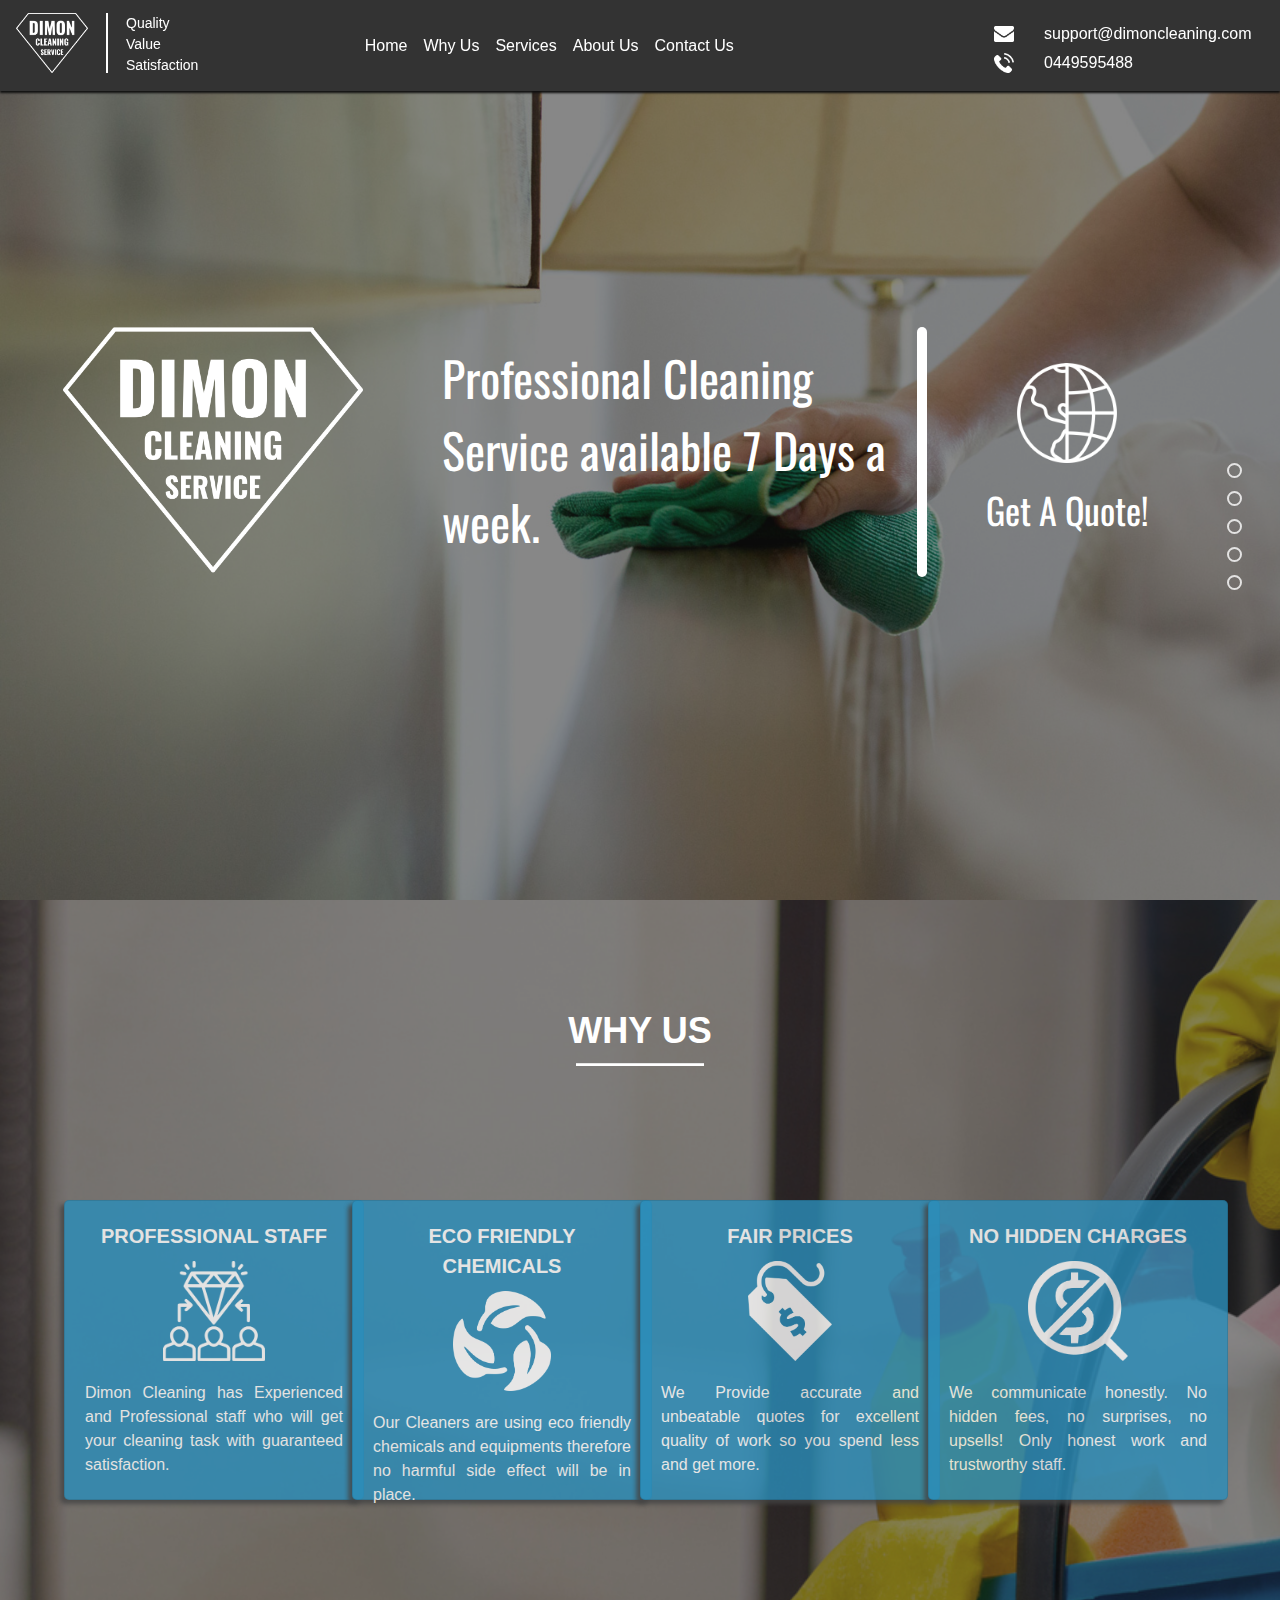
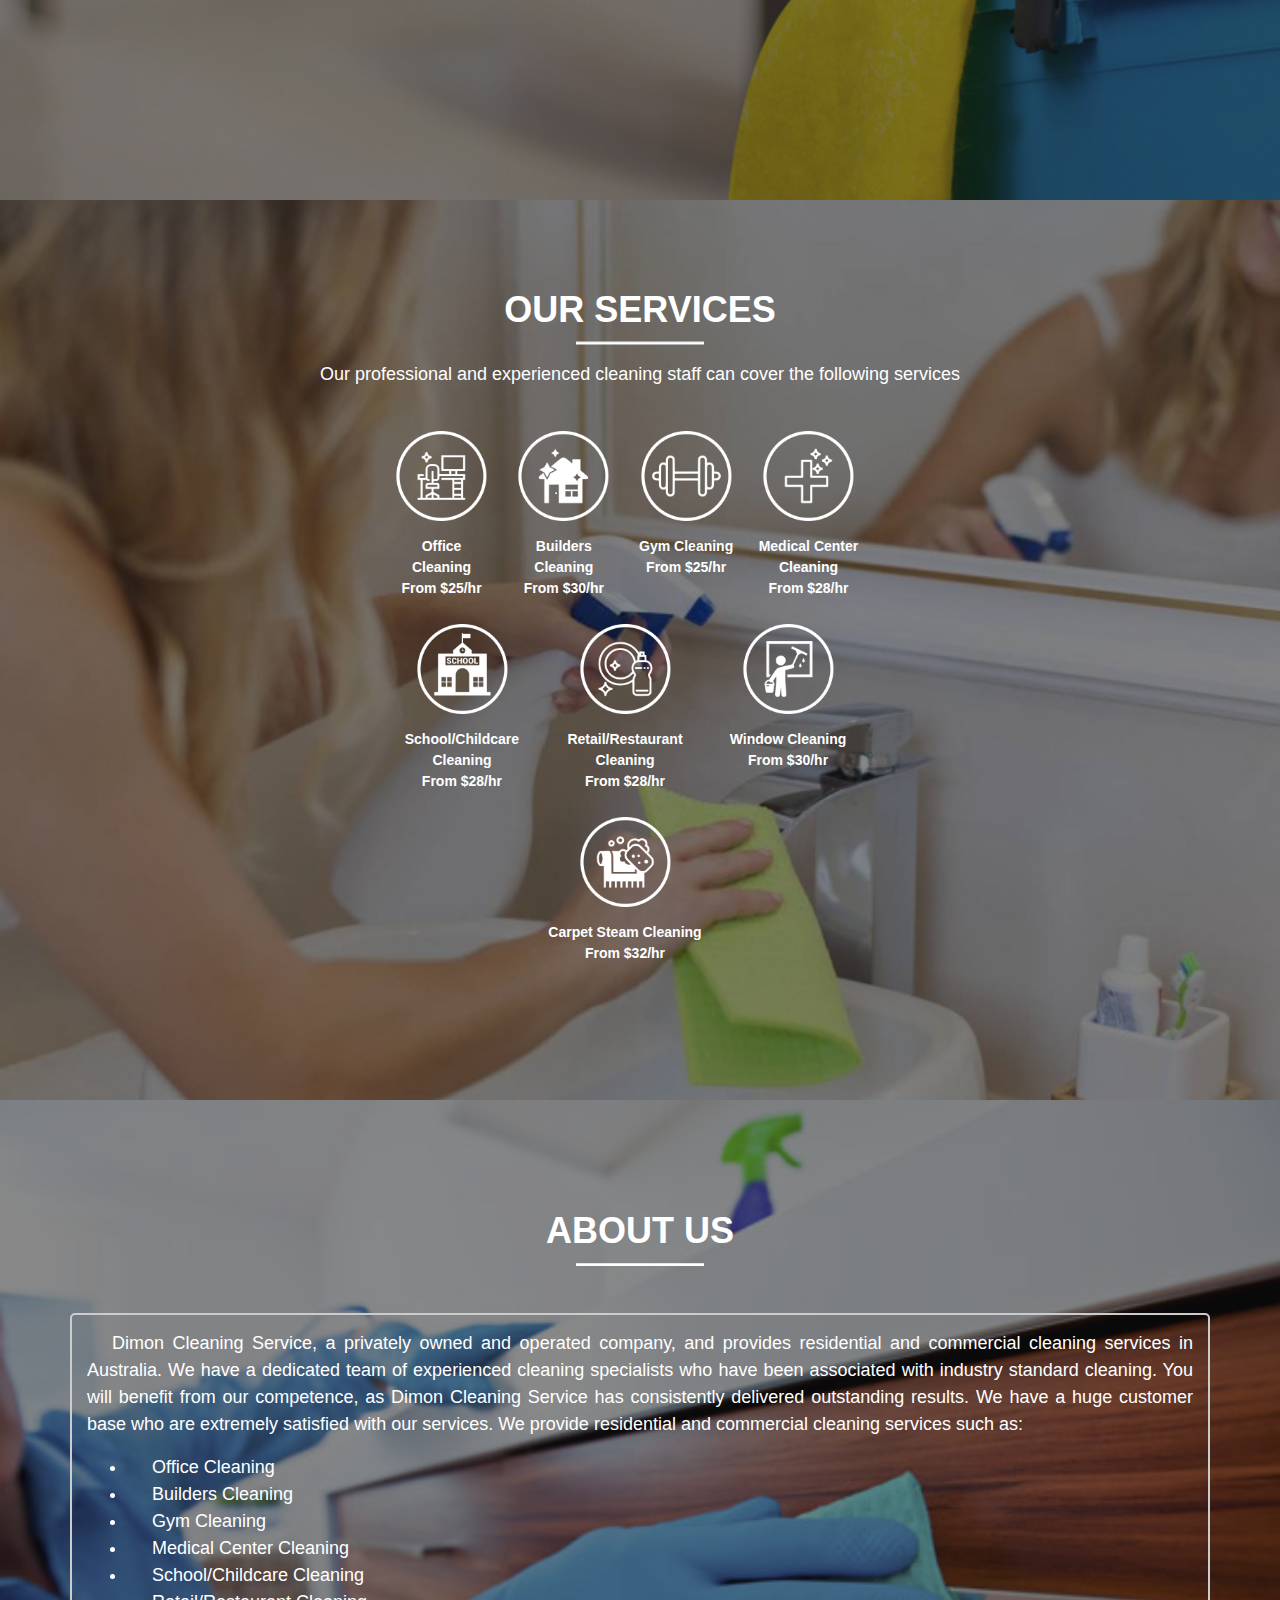
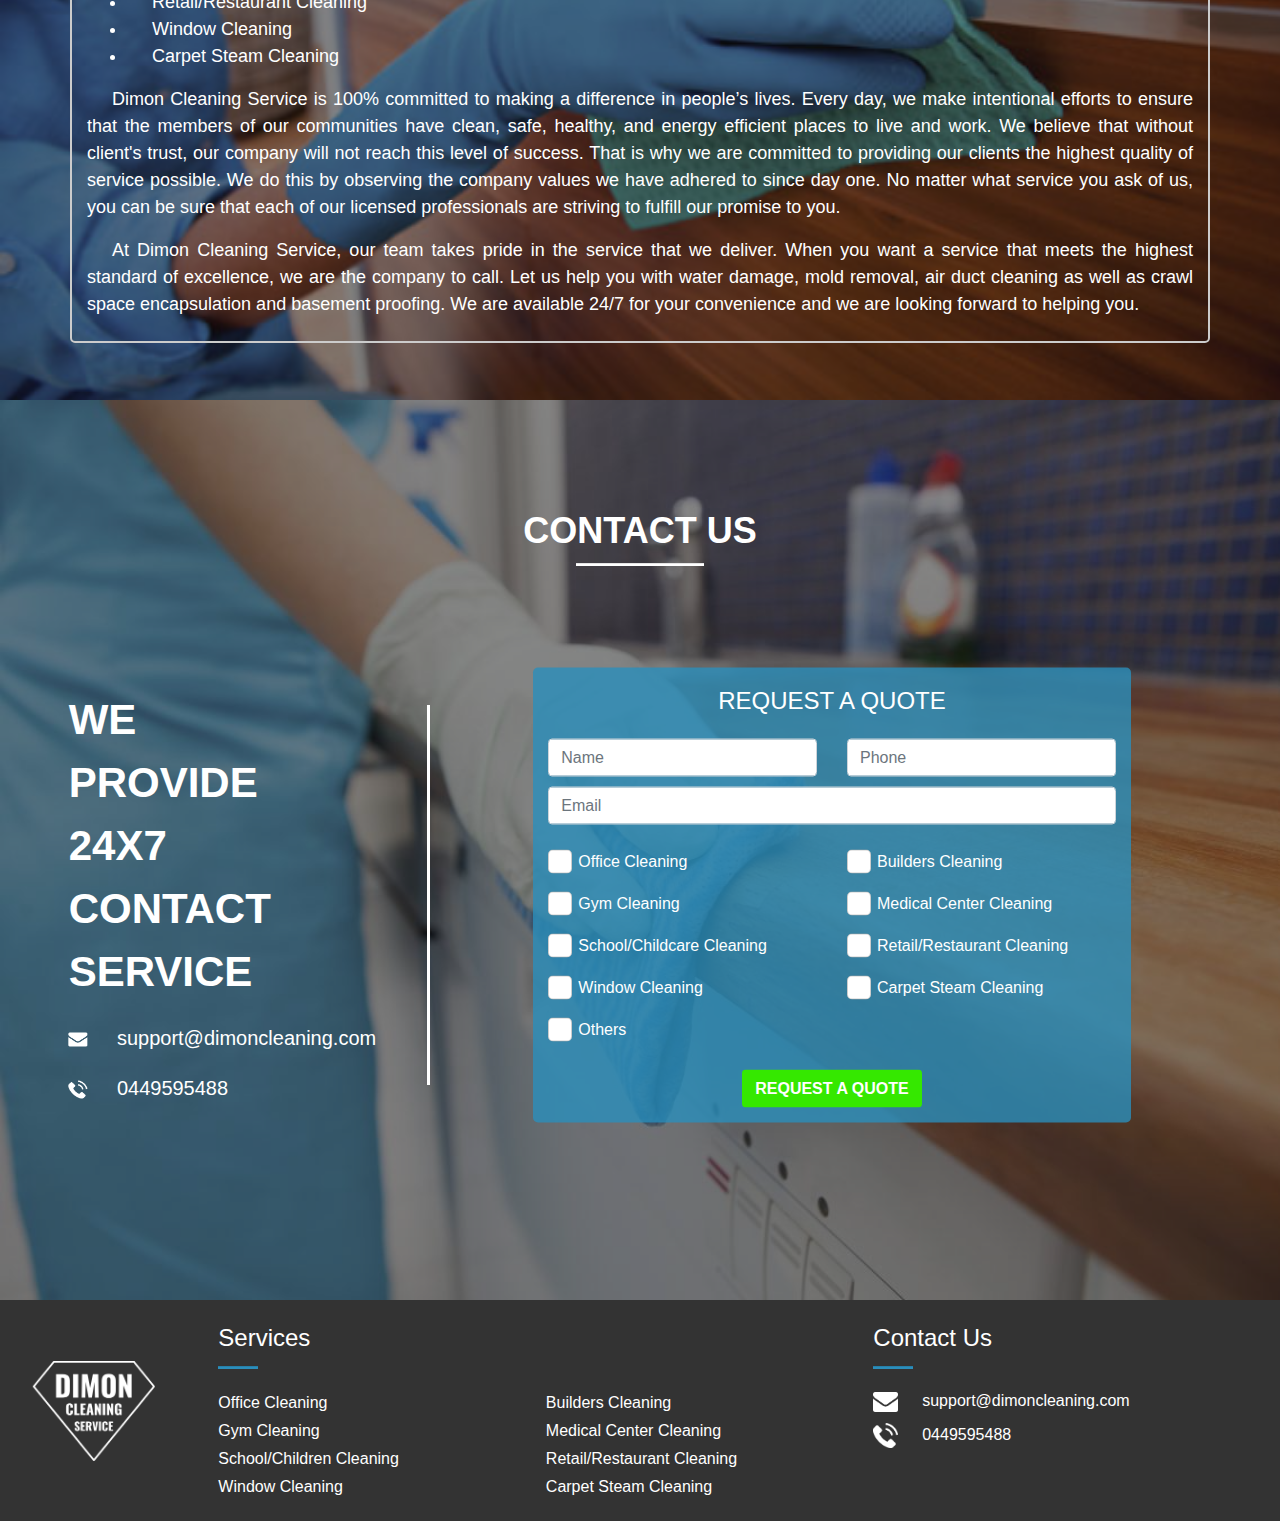
<file: index.html>
<!doctype html>
<html lang="en">
<head>
  <!-- Required meta tags -->
  <meta charset="utf-8">
  <meta name="viewport" content="width=device-width, initial-scale=1, shrink-to-fit=no">

  <!-- Bootstrap CSS -->
  <link rel="stylesheet" href="https://stackpath.bootstrapcdn.com/bootstrap/4.3.1/css/bootstrap.min.css"
        integrity="sha384-ggOyR0iXCbMQv3Xipma34MD+dH/1fQ784/j6cY/iJTQUOhcWr7x9JvoRxT2MZw1T" crossorigin="anonymous">
  <link rel="stylesheet" href="./css/general.css">
  <link rel="stylesheet" href="./css/services.css">
  <link rel="stylesheet" href="./css/about.css">
  <link rel="stylesheet" href="./css/contact.css">
  <link rel="stylesheet" href="./css/index.css">

  <title>Dimon Cleaning Service</title>
</head>
<body>
<!--Navbar-->

<nav class="navbar navbar-expand-lg navbar-light">
  <div class="navbar-brand">
    <img src="./assets/logo.png" alt="" class="img-fluid brand-image">
    <div class="hr"></div>
    <div class="tagline">
      <div>Quality</div>
      <div>Value</div>
      <div>Satisfaction</div>
    </div>
  </div>
  <button class="navbar-toggler ml-auto" type="button" data-toggle="collapse" data-target="#navbarSupportedContent"
          aria-controls="navbarSupportedContent" aria-expanded="false" aria-label="Toggle navigation">
    <span class="dash"></span>
    <span class="dash"></span>
    <span class="dash"></span>
  </button>

  <div class="collapse navbar-collapse" id="navbarSupportedContent">
    <ul class="navbar-nav mx-auto">
      <li class="nav-item">
        <a class="nav-link" href="#home">Home<span class="sr-only">(current)</span></a>
      </li>
      <li class="nav-item">
        <a class="nav-link" href="#why">Why Us<span class="sr-only">(current)</span></a>
      </li>
      <li class="nav-item">
        <a class="nav-link" href="#service">Services</a>
      </li>
      <!--<li class="nav-item dropdown">-->
      <!--<a class="nav-link dropdown-toggle" href="#" id="navbarDropdown" role="button" data-toggle="dropdown" aria-haspopup="true" aria-expanded="false">-->
      <!--Services-->
      <!--</a>-->
      <!--<div class="dropdown-menu" aria-labelledby="navbarDropdown">-->
      <!--<a class="dropdown-item" href="#">Office Cleaning</a>-->
      <!--<div class="dropdown-divider"></div>-->
      <!--<a class="dropdown-item" href="#">Builders Cleaning</a>-->
      <!--<div class="dropdown-divider"></div>-->
      <!--<a class="dropdown-item" href="#">Gym Cleaning</a>-->
      <!--<div class="dropdown-divider"></div>-->
      <!--<a class="dropdown-item" href="#">Medical Center Cleaning</a>-->
      <!--<div class="dropdown-divider"></div>-->
      <!--<a class="dropdown-item" href="#">School/Childcare Cleaning</a>-->
      <!--<div class="dropdown-divider"></div>-->
      <!--<a class="dropdown-item" href="#">Retail/Restaurant Cleaning</a>-->
      <!--<div class="dropdown-divider"></div>-->
      <!--<a class="dropdown-item" href="#">Window Cleaning</a>-->
      <!--<div class="dropdown-divider"></div>-->
      <!--<a class="dropdown-item" href="#">Carpet Steam Cleaning</a>-->
      <!--</div>-->
      <!--</li>-->
      <!--<li class="nav-item">
        <a class="nav-link navbar-brand mx-auto" href="#">Dimon Cleaning Service</a>
      </li>-->
      <li class="nav-item">
        <a class="nav-link" href="#about">About Us</a>
      </li>
      <li class="nav-item">
        <a class="nav-link" href="#contact">Contact Us</a>
      </li>
    </ul>
    <div class="navbar-contact my-2 my-lg-0">
      <div class="row">
        <div class="col-sm-2">
          <img src="./assets/email.png" alt="" class="img-fluid">
        </div>
        <div class="col-sm-10">
          <span class="value">support@dimoncleaning.com</span>
        </div>
      </div>
      <div class="row">
        <div class="col-sm-2">
          <img src="./assets/phone.png" alt="" class="img-fluid">
        </div>
        <div class="col-sm-10">
          <span class="value">0449595488</span>
        </div>
      </div>
    </div>
  </div>
</nav>

<!--Navigation Dots-->
<div class="side-dots">
  <div class="dot mx-auto" id="home-dot"></div>
  <div class="dot mx-auto" id="why-dot"></div>
  <div class="dot mx-auto" id="service-dot"></div>
  <div class="dot mx-auto" id="about-dot"></div>
  <div class="dot mx-auto" id="contact-dot"></div>
</div>

<!--Home Container-->
<section class="home-container" id="home">
  <div class="main-row row">
    <div class="col-sm-4">
      <!--Brand Title Left-->
      <div class="brand-title">
        <img src="./assets/logo.png" alt="Logo" class="img-fluid">
      </div>
    </div>
    <div class="col-sm-4">
      <!--Information Text-->
      <div class="cover-text">
        Professional Cleaning Service available 7 Days a week.
      </div>
    </div>
    <!--Vertical Divider-->
    <div class="vd"></div>
    <div class="col-sm-4">
      <!--Contact-->
      <div class="contact-side">
        <img src="./assets/globe.png" alt="contact" class="img-fluid mx-auto">
        <a class="text d-block" href="#contact">Get A Quote!</a>
      </div>
    </div>
  </div>
</section>

<!--Why us-->
<section class="why-us-container" id="why">
  <!--Heading-->
  <div class="page-title">
    <div class="heading">Why Us</div>
    <hr>
  </div>

  <div class="main-row row">
    <div class="col-sm-3 mx-auto">
      <div class="card mx-auto">
        <div class="heading">Professional Staff</div>
        <div class="image mx-auto">
          <img src="./assets/dedication.png" alt="" class="img-fluid">
        </div>
        <div class="text">
          <p>Dimon Cleaning has Experienced and Professional staff who will get your cleaning task with guaranteed satisfaction.</p>
        </div>
      </div>
    </div>
    <div class="col-sm-3 mx-auto">
      <div class="card mx-auto">
        <div class="heading">Eco Friendly Chemicals</div>
        <div class="image mx-auto">
          <img src="./assets/eco-friendly.png" alt="" class="img-fluid">
        </div>
        <div class="text">
          <p>Our Cleaners are using eco friendly chemicals and equipments therefore no harmful side effect will be in place.</p>
        </div>
      </div>
    </div>
    <div class="col-sm-3 mx-auto">
      <div class="card mx-auto">
        <div class="heading">Fair Prices</div>
        <div class="image mx-auto">
          <img src="./assets/fair-price.png" alt="" class="img-fluid">
        </div>
        <div class="text">
          <p>We Provide accurate and unbeatable quotes for excellent quality of work so you spend less and get more.</p>
        </div>
      </div>
    </div>
    <div class="col-sm-3 mx-auto">
      <div class="card mx-auto">
        <div class="heading">No Hidden Charges</div>
        <div class="image mx-auto">
          <img src="./assets/no-hidden-charges.png" alt="" class="img-fluid">
        </div>
        <div class="text">
          <p>We communicate honestly. No hidden fees, no surprises, no upsells! Only honest work and trustworthy staff.</p>
        </div>
      </div>
    </div>
  </div>
</section>

<!--Services-->
<section class="service-container" id="service">
  <!--Heading-->
  <div class="page-title">
    <div class="heading">Our Services</div>
    <hr>
    <div class="text mx-auto">Our professional and experienced cleaning staff can cover the following services</div>
  </div>
  <!--Service Icons-->
  <div class="icon-container">
    <div class="row icon-row">
      <a class="col service-icon-container" href="./office.html">
        <img src="./assets/office.png" alt="" class="service-icon">
        <div class="icon-text">
          <div>Office Cleaning</div>
          <div>From $25/hr</div>
        </div>
      </a>
      <a class="col service-icon-container" href="./builders.html">
        <img src="./assets/builders.png" alt="" class="service-icon">
        <div class="icon-text">
          <div>Builders Cleaning</div>
          <div>From $30/hr</div>
        </div>
      </a>
      <a class="col service-icon-container" href="./gym.html">
        <img src="./assets/gym.png" alt="" class="service-icon">
        <div class="icon-text">
          <div>Gym Cleaning</div>
          <div>From $25/hr</div>
        </div>
      </a>
      <a class="col service-icon-container" href="./medical.html">
        <img src="./assets/medical.png" alt="" class="service-icon">
        <div class="icon-text">
          <div>Medical Center Cleaning</div>
          <div>From $28/hr</div>
        </div>
      </a>
      <a class="col service-icon-container" href="./school.html">
        <img src="./assets/school.png" alt="" class="service-icon">
        <div class="icon-text">
          <div>School/Childcare Cleaning</div>
          <div>From $28/hr</div>
        </div>
      </a>
      <a class="col service-icon-container" href="./restaurant.html">
        <img src="./assets/restaurant.png" alt="" class="service-icon">
        <div class="icon-text">
          <div>Retail/Restaurant Cleaning</div>
          <div>From $28/hr</div>
        </div>
      </a>
      <a class="col service-icon-container" href="./window.html">
        <img src="./assets/window.png" alt="" class="service-icon">
        <div class="icon-text">
          <div>Window Cleaning</div>
          <div>From $30/hr</div>
        </div>
      </a>
      <a class="col service-icon-container" href="./carpet.html">
        <img src="./assets/carpet.png" alt="" class="service-icon">
        <div class="icon-text">
          <div>Carpet Steam Cleaning</div>
          <div>From $32/hr</div>
        </div>
      </a>
    </div>
  </div>
</section>

<!--About Us-->

<section class="about-container" id="about">
  <div class="page-title">
    <div class="heading">About Us</div>
    <hr>
  </div>
  <div class="container">
    <div class="page-content">
      <p>Dimon Cleaning Service, a privately owned and operated company, and provides residential and commercial cleaning services in Australia. We have a dedicated team of experienced cleaning specialists who have been associated with industry standard cleaning. You will benefit from our competence, as Dimon Cleaning Service has consistently delivered outstanding results. We have a huge customer base who are extremely satisfied with our services. We provide residential and commercial cleaning services such as:</p>
      <ul>
        <li>Office Cleaning</li>
        <li>Builders Cleaning</li>
        <li>Gym Cleaning</li>
        <li>Medical Center Cleaning</li>
        <li>School/Childcare Cleaning</li>
        <li>Retail/Restaurant Cleaning</li>
        <li>Window Cleaning</li>
        <li>Carpet Steam Cleaning</li>
      </ul>
      <p>Dimon Cleaning Service is 100% committed to making a difference in people’s lives. Every day, we make intentional efforts to ensure that the members of our communities have clean, safe, healthy, and energy efficient places to live and work. We believe that without client's trust, our company will not reach this level of success. That is why we are committed to providing our clients the highest quality of service possible. We do this by observing the company values we have adhered to since day one. No matter what service you ask of us, you can be sure that each of our licensed professionals are striving to fulfill our promise to you.</p>
      <p>At Dimon Cleaning Service, our team takes pride in the service that we deliver. When you want a service that meets the highest standard of excellence, we are the company to call. Let us help you with water damage, mold removal, air duct cleaning as well as crawl space encapsulation and basement proofing. We are available 24/7 for your convenience and we are looking forward to helping you.</p>
    </div>
  </div>
</section>

<!--Contact Us-->

<section class="contact-container" id="contact">
  <!--Heading-->
  <div class="page-title">
    <div class="heading">Contact Us</div>
    <hr>
  </div>

  <div class="main-row row">
    <!--Left Contact-->
    <div class="col-sm-4">
      <div class="left-contact">
        <div class="heading">
          <div class="line">We Provide</div>
          <div class="line">24X7 Contact Service</div>
        </div>
        <div class="information">
          <div class="row">
            <div class="col-sm-2">
              <img src="./assets/email.png" alt="" class="img-fluid">
            </div>
            <div class="col-sm-10">
              <span class="value">support@dimoncleaning.com</span>
            </div>
          </div>
          <div class="row">
            <div class="col-sm-2">
              <img src="./assets/phone.png" alt="" class="img-fluid">
            </div>
            <div class="col-sm-10">
              <span class="value">0449595488</span>
            </div>
          </div>
        </div>
      </div>
    </div>

    <!--Horizontal line-->
    <div class="col-sm-1">
      <div class="hl"></div>
    </div>

    <!--Inquiry-->
    <div class="col-sm-7">
      <div class="inquiry-container">
        <div class="heading">Request a Quote</div>
        <div class="row">
          <div class="col-sm-6"><input type="text" class="form-control" placeholder="Name"></div>
          <div class="col-sm-6"><input type="number" class="form-control" placeholder="Phone"></div>
        </div>
        <div class="row">
          <div class="col-sm-12"><input type="email" class="form-control" placeholder="Email"></div>
        </div>
        <div class="checkboxes">
          <div class="row">
            <div class="col-sm-6">
              <label class="checkbox-label">
                <input type="checkbox">
                <span class="checkbox-custom"></span>
                <span class="title">Office Cleaning</span>
              </label>
            </div>
            <div class="col-sm-6">
              <label class="checkbox-label">
                <input type="checkbox">
                <span class="checkbox-custom"></span>
                <span class="title">Builders Cleaning</span>
              </label>
            </div>
          </div>
          <div class="row">
            <div class="col-sm-6">
              <label class="checkbox-label">
                <input type="checkbox">
                <span class="checkbox-custom"></span>
                <span class="title">Gym Cleaning</span>
              </label>
            </div>
            <div class="col-sm-6">
              <label class="checkbox-label">
                <input type="checkbox">
                <span class="checkbox-custom"></span>
                <span class="title">Medical Center Cleaning</span>
              </label>
            </div>
          </div>
          <div class="row">
            <div class="col-sm-6">
              <label class="checkbox-label">
                <input type="checkbox">
                <span class="checkbox-custom"></span>
                <span class="title">School/Childcare Cleaning</span>
              </label>
            </div>
            <div class="col-sm-6">
              <label class="checkbox-label">
                <input type="checkbox">
                <span class="checkbox-custom"></span>
                <span class="title">Retail/Restaurant Cleaning</span>
              </label>
            </div>
          </div>
          <div class="row">
            <div class="col-sm-6">
              <label class="checkbox-label">
                <input type="checkbox">
                <span class="checkbox-custom"></span>
                <span class="title">Window Cleaning</span>
              </label>
            </div>
            <div class="col-sm-6">
              <label class="checkbox-label">
                <input type="checkbox">
                <span class="checkbox-custom"></span>
                <span class="title">Carpet Steam Cleaning</span>
              </label>
            </div>
          </div>
          <div class="row">
            <div class="col-sm-6">
              <label class="checkbox-label">
                <input type="checkbox">
                <span class="checkbox-custom"></span>
                <span class="title">Others</span>
              </label>
            </div>
          </div>
        </div>
        <button class="btn mx-auto d-block">Request A Quote</button>
      </div>
    </div>

  </div>
</section>

<!--Footer-->
<div class="footer">
  <div class="row">
    <div class="col-sm-2">
      <img src="./assets/logo.png" alt="logo" class="img-fluid logo">
    </div>
    <div class="col-sm-6">
      <div class="heading">Services</div>
      <hr>
      <div class="content service-content">
        <div class="row">
          <div class="col-sm-6"><a href="./office.html">Office Cleaning</a></div>
          <div class="col-sm-6"><a href="./builders.html">Builders Cleaning</a></div>
          <div class="col-sm-6"><a href="./gym.html">Gym Cleaning</a></div>
          <div class="col-sm-6"><a href="./medical.html">Medical Center Cleaning</a></div>
          <div class="col-sm-6"><a href="./school.html">School/Children Cleaning</a></div>
          <div class="col-sm-6"><a href="./restaurant.html">Retail/Restaurant Cleaning</a></div>
          <div class="col-sm-6"><a href="./window.html">Window Cleaning</a></div>
          <div class="col-sm-6"><a href="./carpet.html">Carpet Steam Cleaning</a></div>
        </div>
      </div>
    </div>
    <div class="col-sm-4">
      <div class="heading">Contact Us</div>
      <hr>
      <div class="content contact-content">
        <div class="row">
          <div class="col-sm-1">
            <img src="./assets/email.png" alt="" class="img-fluid">
          </div>
          <div class="col-sm-10">
            <span class="value">support@dimoncleaning.com</span>
          </div>
        </div>
        <div class="row">
          <div class="col-sm-1">
            <img src="./assets/phone.png" alt="" class="img-fluid">
          </div>
          <div class="col-sm-10">
            <span class="value">0449595488</span>
          </div>
        </div>
      </div>
    </div>
  </div>
</div>

<!-- Optional JavaScript -->
<!-- jQuery first, then Popper.js, then Bootstrap JS -->
<script
    src="https://code.jquery.com/jquery-3.4.1.min.js"
    integrity="sha256-CSXorXvZcTkaix6Yvo6HppcZGetbYMGWSFlBw8HfCJo="
    crossorigin="anonymous"></script>
<script src="https://cdnjs.cloudflare.com/ajax/libs/popper.js/1.14.7/umd/popper.min.js"
        integrity="sha384-UO2eT0CpHqdSJQ6hJty5KVphtPhzWj9WO1clHTMGa3JDZwrnQq4sF86dIHNDz0W1"
        crossorigin="anonymous"></script>
<script src="https://stackpath.bootstrapcdn.com/bootstrap/4.3.1/js/bootstrap.min.js"
        integrity="sha384-JjSmVgyd0p3pXB1rRibZUAYoIIy6OrQ6VrjIEaFf/nJGzIxFDsf4x0xIM+B07jRM"
        crossorigin="anonymous"></script>
<script src="./js/index.js"></script>
</body>
</html>
</file>
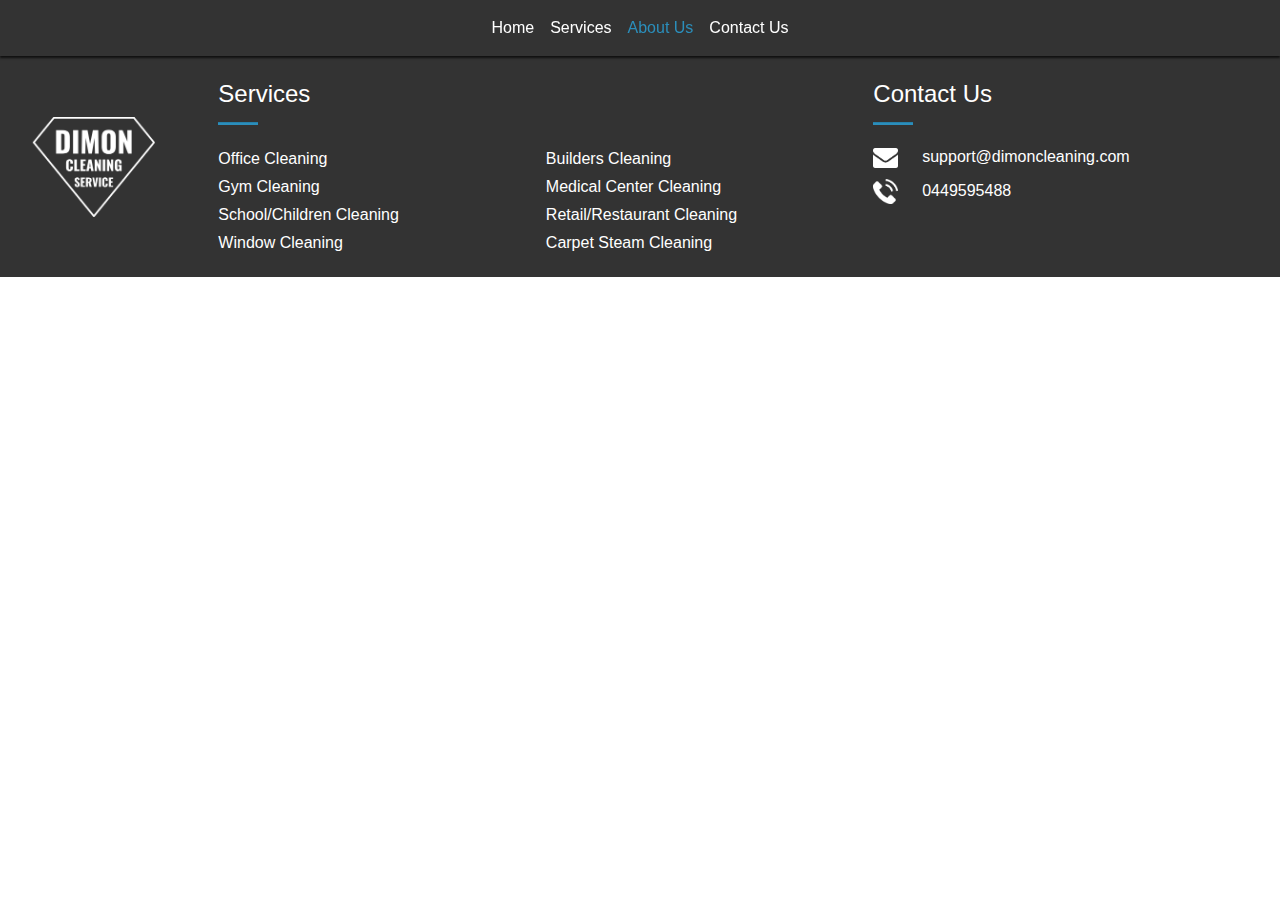
<file: about.html>
<!doctype html>
<html lang="en">
<head>
  <!-- Required meta tags -->
  <meta charset="utf-8">
  <meta name="viewport" content="width=device-width, initial-scale=1, shrink-to-fit=no">

  <!-- Bootstrap CSS -->
  <link rel="stylesheet" href="https://stackpath.bootstrapcdn.com/bootstrap/4.3.1/css/bootstrap.min.css" integrity="sha384-ggOyR0iXCbMQv3Xipma34MD+dH/1fQ784/j6cY/iJTQUOhcWr7x9JvoRxT2MZw1T" crossorigin="anonymous">
  <link rel="stylesheet" href="./css/general.css">
  <link rel="stylesheet" href="./css/service-general.css">
  <!--<link rel="stylesheet" href="./css/about.css">-->

  <title>Dimon Cleaning Service</title>
</head>
<body>
<!--Navbar-->

<nav class="navbar navbar-expand-lg navbar-light">
  <button class="navbar-toggler ml-auto" type="button" data-toggle="collapse" data-target="#navbarSupportedContent" aria-controls="navbarSupportedContent" aria-expanded="false" aria-label="Toggle navigation">
    <span class="dash"></span>
    <span class="dash"></span>
    <span class="dash"></span>
  </button>

  <div class="collapse navbar-collapse" id="navbarSupportedContent">
    <ul class="navbar-nav mx-auto">
      <li class="nav-item">
        <a class="nav-link" href="./index.html">Home</a>
      </li>
      <li class="nav-item">
        <a class="nav-link" href="./services.html">Services</a>
      </li>
      <!--<li class="nav-item dropdown">-->
      <!--<a class="nav-link dropdown-toggle" href="#" id="navbarDropdown" role="button" data-toggle="dropdown" aria-haspopup="true" aria-expanded="false">-->
      <!--Services-->
      <!--</a>-->
      <!--<div class="dropdown-menu" aria-labelledby="navbarDropdown">-->
      <!--<a class="dropdown-item" href="#">Office Cleaning</a>-->
      <!--<div class="dropdown-divider"></div>-->
      <!--<a class="dropdown-item" href="#">Builders Cleaning</a>-->
      <!--<div class="dropdown-divider"></div>-->
      <!--<a class="dropdown-item" href="#">Gym Cleaning</a>-->
      <!--<div class="dropdown-divider"></div>-->
      <!--<a class="dropdown-item" href="#">Medical Center Cleaning</a>-->
      <!--<div class="dropdown-divider"></div>-->
      <!--<a class="dropdown-item" href="#">School/Childcare Cleaning</a>-->
      <!--<div class="dropdown-divider"></div>-->
      <!--<a class="dropdown-item" href="#">Retail/Restaurant Cleaning</a>-->
      <!--<div class="dropdown-divider"></div>-->
      <!--<a class="dropdown-item" href="#">Window Cleaning</a>-->
      <!--<div class="dropdown-divider"></div>-->
      <!--<a class="dropdown-item" href="#">Carpet Steam Cleaning</a>-->
      <!--</div>-->
      <!--</li>-->
      <!--<li class="nav-item">
        <a class="nav-link navbar-brand mx-auto" href="#">Dimon Cleaning Service</a>
      </li>-->
      <li class="nav-item active">
        <a class="nav-link" href="#">About Us<span class="sr-only">(current)</span></a>
      </li>
      <li class="nav-item">
        <a class="nav-link" href="./contact.html">Contact Us</a>
      </li>
    </ul>
  </div>
</nav>


<!--Footer-->
<div class="footer">
  <div class="row">
    <div class="col-sm-2">
      <img src="./assets/logo.png" alt="logo" class="img-fluid logo">
    </div>
    <div class="col-sm-6">
      <div class="heading">Services</div>
      <hr>
      <div class="content service-content">
        <div class="row">
          <div class="col-sm-6"><a href="./office.html">Office Cleaning</a></div>
          <div class="col-sm-6"><a href="./builders.html">Builders Cleaning</a></div>
          <div class="col-sm-6"><a href="./gym.html">Gym Cleaning</a></div>
          <div class="col-sm-6"><a href="./medical.html">Medical Center Cleaning</a></div>
          <div class="col-sm-6"><a href="./school.html">School/Children Cleaning</a></div>
          <div class="col-sm-6"><a href="./restaurant.html">Retail/Restaurant Cleaning</a></div>
          <div class="col-sm-6"><a href="./window.html">Window Cleaning</a></div>
          <div class="col-sm-6"><a href="./carpet.html">Carpet Steam Cleaning</a></div>
        </div>
      </div>
    </div>
    <div class="col-sm-4">
      <div class="heading">Contact Us</div>
      <hr>
      <div class="content contact-content">
        <div class="row">
          <div class="col-sm-1">
            <img src="./assets/email.png" alt="" class="img-fluid">
          </div>
          <div class="col-sm-10">
            <span class="value">support@dimoncleaning.com</span>
          </div>
        </div>
        <div class="row">
          <div class="col-sm-1">
            <img src="./assets/phone.png" alt="" class="img-fluid">
          </div>
          <div class="col-sm-10">
            <span class="value">0449595488</span>
          </div>
        </div>
      </div>
    </div>
  </div>
</div>

<!-- Optional JavaScript -->
<!-- jQuery first, then Popper.js, then Bootstrap JS -->
<script src="https://code.jquery.com/jquery-3.3.1.slim.min.js" integrity="sha384-q8i/X+965DzO0rT7abK41JStQIAqVgRVzpbzo5smXKp4YfRvH+8abtTE1Pi6jizo" crossorigin="anonymous"></script>
<script src="https://cdnjs.cloudflare.com/ajax/libs/popper.js/1.14.7/umd/popper.min.js" integrity="sha384-UO2eT0CpHqdSJQ6hJty5KVphtPhzWj9WO1clHTMGa3JDZwrnQq4sF86dIHNDz0W1" crossorigin="anonymous"></script>
<script src="https://stackpath.bootstrapcdn.com/bootstrap/4.3.1/js/bootstrap.min.js" integrity="sha384-JjSmVgyd0p3pXB1rRibZUAYoIIy6OrQ6VrjIEaFf/nJGzIxFDsf4x0xIM+B07jRM" crossorigin="anonymous"></script>
<script src="./js/index.js"></script>
</body>
</html>
</file>
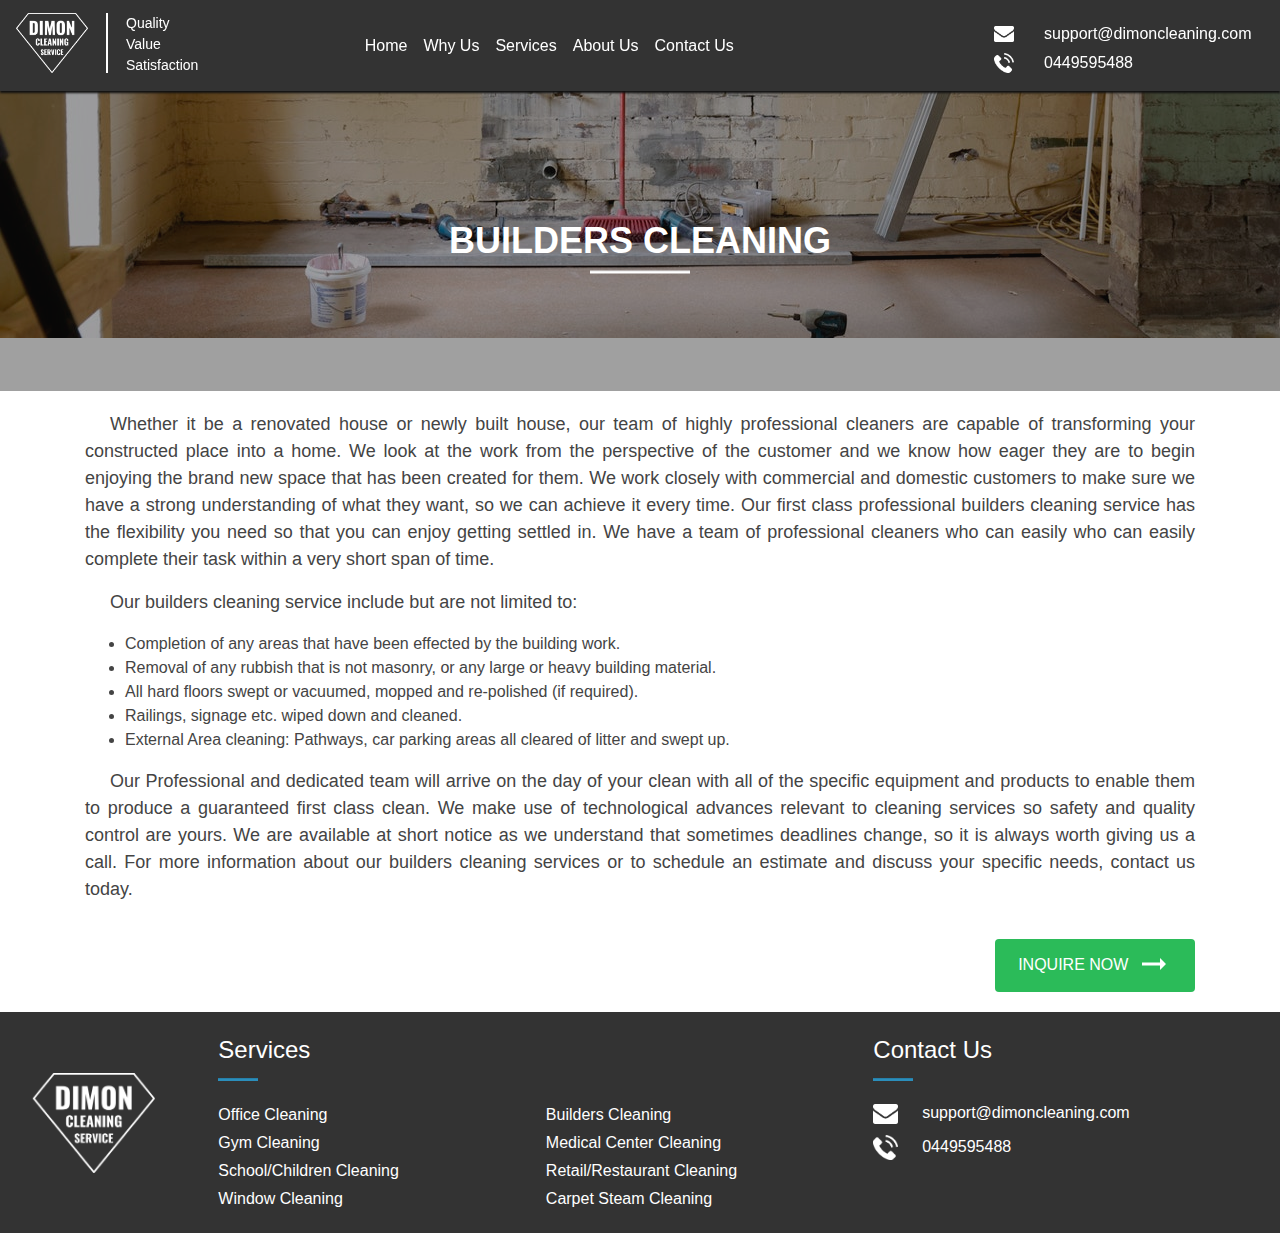
<file: builders.html>
<!doctype html>
<html lang="en">
<head>
  <!-- Required meta tags -->
  <meta charset="utf-8">
  <meta name="viewport" content="width=device-width, initial-scale=1, shrink-to-fit=no">

  <!-- Bootstrap CSS -->
  <link rel="stylesheet" href="https://stackpath.bootstrapcdn.com/bootstrap/4.3.1/css/bootstrap.min.css" integrity="sha384-ggOyR0iXCbMQv3Xipma34MD+dH/1fQ784/j6cY/iJTQUOhcWr7x9JvoRxT2MZw1T" crossorigin="anonymous">
  <link rel="stylesheet" href="./css/general.css">
  <link rel="stylesheet" href="css/service-general.css">

  <title>Dimon Cleaning Service</title>

  <style>
    .page-title {
      background: url("./assets/builders-poster.jpg") no-repeat no-repeat;
      background-size: cover;
      background-position-y: -600px;
    }

    @media (min-width: 320px) and (max-width: 540px){
      .page-title {
        background-position-y: 0;
      }
    }
  </style>

</head>
<body>
<!--Navbar-->
<nav class="navbar navbar-expand-lg navbar-light">
  <a href="./index.html" class="navbar-brand">
    <img src="./assets/logo.png" alt="" class="img-fluid brand-image">
    <div class="hr"></div>
    <div class="tagline">
      <div>Quality</div>
      <div>Value</div>
      <div>Satisfaction</div>
    </div>
  </a>
  <button class="navbar-toggler ml-auto" type="button" data-toggle="collapse" data-target="#navbarSupportedContent"
          aria-controls="navbarSupportedContent" aria-expanded="false" aria-label="Toggle navigation">
    <span class="dash"></span>
    <span class="dash"></span>
    <span class="dash"></span>
  </button>

  <div class="collapse navbar-collapse" id="navbarSupportedContent">
    <ul class="navbar-nav mx-auto">
      <li class="nav-item">
        <a class="nav-link" href="./index.html#home">Home<span class="sr-only">(current)</span></a>
      </li>
      <li class="nav-item">
        <a class="nav-link" href="./index.html#why">Why Us<span class="sr-only">(current)</span></a>
      </li>
      <li class="nav-item">
        <a class="nav-link" href="./index.html#service">Services</a>
      </li>
      <!--<li class="nav-item dropdown">-->
      <!--<a class="nav-link dropdown-toggle" href="#" id="navbarDropdown" role="button" data-toggle="dropdown" aria-haspopup="true" aria-expanded="false">-->
      <!--Services-->
      <!--</a>-->
      <!--<div class="dropdown-menu" aria-labelledby="navbarDropdown">-->
      <!--<a class="dropdown-item" href="#">Office Cleaning</a>-->
      <!--<div class="dropdown-divider"></div>-->
      <!--<a class="dropdown-item" href="#">Builders Cleaning</a>-->
      <!--<div class="dropdown-divider"></div>-->
      <!--<a class="dropdown-item" href="#">Gym Cleaning</a>-->
      <!--<div class="dropdown-divider"></div>-->
      <!--<a class="dropdown-item" href="#">Medical Center Cleaning</a>-->
      <!--<div class="dropdown-divider"></div>-->
      <!--<a class="dropdown-item" href="#">School/Childcare Cleaning</a>-->
      <!--<div class="dropdown-divider"></div>-->
      <!--<a class="dropdown-item" href="#">Retail/Restaurant Cleaning</a>-->
      <!--<div class="dropdown-divider"></div>-->
      <!--<a class="dropdown-item" href="#">Window Cleaning</a>-->
      <!--<div class="dropdown-divider"></div>-->
      <!--<a class="dropdown-item" href="#">Carpet Steam Cleaning</a>-->
      <!--</div>-->
      <!--</li>-->
      <!--<li class="nav-item">
        <a class="nav-link navbar-brand mx-auto" href="#">Dimon Cleaning Service</a>
      </li>-->
      <li class="nav-item">
        <a class="nav-link" href="./index.html#about">About Us</a>
      </li>
      <li class="nav-item">
        <a class="nav-link" href="./index.html#contact">Contact Us</a>
      </li>
    </ul>
    <div class="navbar-contact my-2 my-lg-0">
      <div class="row">
        <div class="col-sm-2">
          <img src="./assets/email.png" alt="" class="img-fluid">
        </div>
        <div class="col-sm-10">
          <span class="value">support@dimoncleaning.com</span>
        </div>
      </div>
      <div class="row">
        <div class="col-sm-2">
          <img src="./assets/phone.png" alt="" class="img-fluid">
        </div>
        <div class="col-sm-10">
          <span class="value">0449595488</span>
        </div>
      </div>
    </div>
  </div>
</nav>

<div class="page-title">
  <div class="heading">Builders Cleaning</div>
  <hr>
</div>

<div class="container">
  <div class="page-content">
    <p>Whether it be a renovated house or newly built house, our team of highly professional cleaners are capable of transforming your constructed place into a home. We look at the work from the perspective of the customer and we know how eager they are to begin enjoying the brand new space that has been created for them. We work closely with commercial and domestic customers to make sure we have a strong understanding of what they want, so we can achieve it every time. Our first class professional builders cleaning service has the flexibility you need so that you can enjoy getting settled in. We have a team of professional cleaners who can easily who can easily complete their task within a very short span of time.</p>
    <p>Our builders cleaning service include but are not limited to:</p>
    <ul>
      <li>Completion of any areas that have been effected by the building work.</li>
      <li>Removal of any rubbish that is not masonry, or any large or heavy building material.</li>
      <li>All hard floors swept or vacuumed, mopped and re-polished (if required).</li>
      <li>Railings, signage etc. wiped down and cleaned.</li>
      <li>External Area cleaning: Pathways, car parking areas all cleared of litter and swept up.</li>
    </ul>
    <p>Our Professional and dedicated team will arrive on the day of your clean with all of the specific equipment and products to enable them to produce a guaranteed first class clean. We make use of technological advances relevant to cleaning services so safety and quality control are yours. We are available at short notice as we understand that sometimes deadlines change, so it is always worth giving us a call. For more information about our builders cleaning services or to schedule an estimate and discuss your specific needs, contact us today.</p>
  </div>
  <!--Inquiry button-->
  <a class="btn ml-auto d-block inquire-button" href="./index.html#contact">Inquire Now <img src="./assets/right-arrow.png" alt=""></a>
</div>

<!--Footer-->
<div class="footer">
  <div class="row">
    <div class="col-sm-2">
      <img src="./assets/logo.png" alt="logo" class="img-fluid logo">
    </div>
    <div class="col-sm-6">
      <div class="heading">Services</div>
      <hr>
      <div class="content service-content">
        <div class="row">
          <div class="col-sm-6"><a href="./office.html">Office Cleaning</a></div>
          <div class="col-sm-6"><a href="./builders.html">Builders Cleaning</a></div>
          <div class="col-sm-6"><a href="./gym.html">Gym Cleaning</a></div>
          <div class="col-sm-6"><a href="./medical.html">Medical Center Cleaning</a></div>
          <div class="col-sm-6"><a href="./school.html">School/Children Cleaning</a></div>
          <div class="col-sm-6"><a href="./restaurant.html">Retail/Restaurant Cleaning</a></div>
          <div class="col-sm-6"><a href="./window.html">Window Cleaning</a></div>
          <div class="col-sm-6"><a href="./carpet.html">Carpet Steam Cleaning</a></div>
        </div>
      </div>
    </div>
    <div class="col-sm-4">
      <div class="heading">Contact Us</div>
      <hr>
      <div class="content contact-content">
        <div class="row">
          <div class="col-sm-1">
            <img src="./assets/email.png" alt="" class="img-fluid">
          </div>
          <div class="col-sm-10">
            <span class="value">support@dimoncleaning.com</span>
          </div>
        </div>
        <div class="row">
          <div class="col-sm-1">
            <img src="./assets/phone.png" alt="" class="img-fluid">
          </div>
          <div class="col-sm-10">
            <span class="value">0449595488</span>
          </div>
        </div>
      </div>
    </div>
  </div>
</div>

<!-- Optional JavaScript -->
<!-- jQuery first, then Popper.js, then Bootstrap JS -->
<script src="https://code.jquery.com/jquery-3.3.1.slim.min.js" integrity="sha384-q8i/X+965DzO0rT7abK41JStQIAqVgRVzpbzo5smXKp4YfRvH+8abtTE1Pi6jizo" crossorigin="anonymous"></script>
<script src="https://cdnjs.cloudflare.com/ajax/libs/popper.js/1.14.7/umd/popper.min.js" integrity="sha384-UO2eT0CpHqdSJQ6hJty5KVphtPhzWj9WO1clHTMGa3JDZwrnQq4sF86dIHNDz0W1" crossorigin="anonymous"></script>
<script src="https://stackpath.bootstrapcdn.com/bootstrap/4.3.1/js/bootstrap.min.js" integrity="sha384-JjSmVgyd0p3pXB1rRibZUAYoIIy6OrQ6VrjIEaFf/nJGzIxFDsf4x0xIM+B07jRM" crossorigin="anonymous"></script>
<script src="./js/index.js"></script>
</body>
</html>
</file>
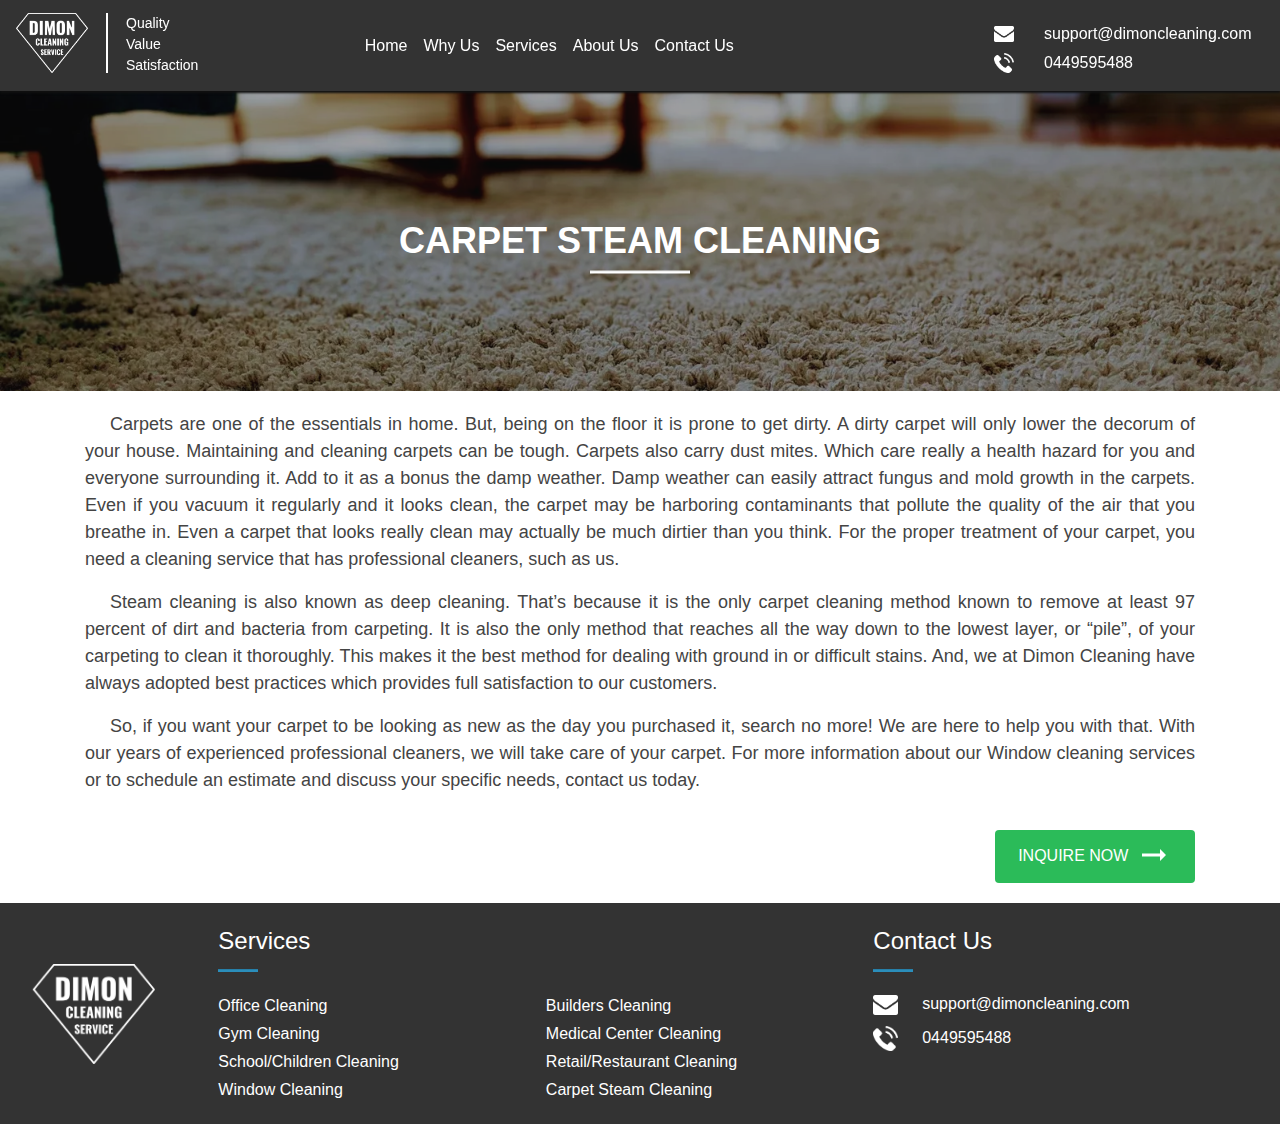
<file: carpet.html>
<!doctype html>
<html lang="en">
<head>
  <!-- Required meta tags -->
  <meta charset="utf-8">
  <meta name="viewport" content="width=device-width, initial-scale=1, shrink-to-fit=no">

  <!-- Bootstrap CSS -->
  <link rel="stylesheet" href="https://stackpath.bootstrapcdn.com/bootstrap/4.3.1/css/bootstrap.min.css" integrity="sha384-ggOyR0iXCbMQv3Xipma34MD+dH/1fQ784/j6cY/iJTQUOhcWr7x9JvoRxT2MZw1T" crossorigin="anonymous">
  <link rel="stylesheet" href="./css/general.css">
  <link rel="stylesheet" href="./css/service-general.css">

  <title>Dimon Cleaning Service</title>

  <style>
    .page-title {
      background: url("./assets/carpet-poster.png") no-repeat no-repeat;
      background-size: cover;
      background-position-y: -200px;
    }

    @media (min-width: 320px) and (max-width: 540px){
      .page-title {
        background-position-y: 0;
      }
    }
  </style>
</head>
<body>
<!--Navbar-->
<nav class="navbar navbar-expand-lg navbar-light">
  <a href="./index.html" class="navbar-brand">
    <img src="./assets/logo.png" alt="" class="img-fluid brand-image">
    <div class="hr"></div>
    <div class="tagline">
      <div>Quality</div>
      <div>Value</div>
      <div>Satisfaction</div>
    </div>
  </a>
  <button class="navbar-toggler ml-auto" type="button" data-toggle="collapse" data-target="#navbarSupportedContent"
          aria-controls="navbarSupportedContent" aria-expanded="false" aria-label="Toggle navigation">
    <span class="dash"></span>
    <span class="dash"></span>
    <span class="dash"></span>
  </button>

  <div class="collapse navbar-collapse" id="navbarSupportedContent">
    <ul class="navbar-nav mx-auto">
      <li class="nav-item">
        <a class="nav-link" href="./index.html#home">Home<span class="sr-only">(current)</span></a>
      </li>
      <li class="nav-item">
        <a class="nav-link" href="./index.html#why">Why Us<span class="sr-only">(current)</span></a>
      </li>
      <li class="nav-item">
        <a class="nav-link" href="./index.html#service">Services</a>
      </li>
      <!--<li class="nav-item dropdown">-->
      <!--<a class="nav-link dropdown-toggle" href="#" id="navbarDropdown" role="button" data-toggle="dropdown" aria-haspopup="true" aria-expanded="false">-->
      <!--Services-->
      <!--</a>-->
      <!--<div class="dropdown-menu" aria-labelledby="navbarDropdown">-->
      <!--<a class="dropdown-item" href="#">Office Cleaning</a>-->
      <!--<div class="dropdown-divider"></div>-->
      <!--<a class="dropdown-item" href="#">Builders Cleaning</a>-->
      <!--<div class="dropdown-divider"></div>-->
      <!--<a class="dropdown-item" href="#">Gym Cleaning</a>-->
      <!--<div class="dropdown-divider"></div>-->
      <!--<a class="dropdown-item" href="#">Medical Center Cleaning</a>-->
      <!--<div class="dropdown-divider"></div>-->
      <!--<a class="dropdown-item" href="#">School/Childcare Cleaning</a>-->
      <!--<div class="dropdown-divider"></div>-->
      <!--<a class="dropdown-item" href="#">Retail/Restaurant Cleaning</a>-->
      <!--<div class="dropdown-divider"></div>-->
      <!--<a class="dropdown-item" href="#">Window Cleaning</a>-->
      <!--<div class="dropdown-divider"></div>-->
      <!--<a class="dropdown-item" href="#">Carpet Steam Cleaning</a>-->
      <!--</div>-->
      <!--</li>-->
      <!--<li class="nav-item">
        <a class="nav-link navbar-brand mx-auto" href="#">Dimon Cleaning Service</a>
      </li>-->
      <li class="nav-item">
        <a class="nav-link" href="./index.html#about">About Us</a>
      </li>
      <li class="nav-item">
        <a class="nav-link" href="./index.html#contact">Contact Us</a>
      </li>
    </ul>
    <div class="navbar-contact my-2 my-lg-0">
      <div class="row">
        <div class="col-sm-2">
          <img src="./assets/email.png" alt="" class="img-fluid">
        </div>
        <div class="col-sm-10">
          <span class="value">support@dimoncleaning.com</span>
        </div>
      </div>
      <div class="row">
        <div class="col-sm-2">
          <img src="./assets/phone.png" alt="" class="img-fluid">
        </div>
        <div class="col-sm-10">
          <span class="value">0449595488</span>
        </div>
      </div>
    </div>
  </div>
</nav>

<div class="page-title">
  <div class="heading">Carpet Steam Cleaning</div>
  <hr>
</div>

<div class="container">
  <div class="page-content">
    <p>Carpets are one of the essentials in home. But, being on the floor it is prone to get dirty. A dirty carpet will only lower the decorum of your house. Maintaining and cleaning carpets can be tough. Carpets also carry dust mites. Which care really a health hazard for you and everyone surrounding it. Add to it as a bonus the damp weather. Damp weather can easily attract fungus and mold growth in the carpets. Even if you vacuum it regularly and it looks clean, the carpet may be harboring contaminants that pollute the quality of the air that you breathe in. Even a carpet that looks really clean may actually be much dirtier than you think. For the proper treatment of your carpet, you need a cleaning service that has professional cleaners, such as us.</p>
    <p>Steam cleaning is also known as deep cleaning. That’s because it is the only carpet cleaning method known to remove at least 97 percent of dirt and bacteria from carpeting. It is also the only method that reaches all the way down to the lowest layer, or “pile”, of your carpeting to clean it thoroughly. This makes it the best method for dealing with ground in or difficult stains. And, we at Dimon Cleaning have always adopted best practices which provides full satisfaction to our customers.</p>
    <p>So, if you want your carpet to be looking as new as the day you purchased it, search no more! We are here to help you with that. With our years of experienced professional cleaners, we will take care of your carpet. For more information about our Window cleaning services or to schedule an estimate and discuss your specific needs, contact us today.</p>
  </div>
  <!--Inquiry button-->
  <a class="btn ml-auto d-block inquire-button" href="./index.html#contact">Inquire Now <img src="./assets/right-arrow.png" alt=""></a>
</div>

<!--Footer-->
<div class="footer">
  <div class="row">
    <div class="col-sm-2">
      <img src="./assets/logo.png" alt="logo" class="img-fluid logo">
    </div>
    <div class="col-sm-6">
      <div class="heading">Services</div>
      <hr>
      <div class="content service-content">
        <div class="row">
          <div class="col-sm-6"><a href="./office.html">Office Cleaning</a></div>
          <div class="col-sm-6"><a href="./builders.html">Builders Cleaning</a></div>
          <div class="col-sm-6"><a href="./gym.html">Gym Cleaning</a></div>
          <div class="col-sm-6"><a href="./medical.html">Medical Center Cleaning</a></div>
          <div class="col-sm-6"><a href="./school.html">School/Children Cleaning</a></div>
          <div class="col-sm-6"><a href="./restaurant.html">Retail/Restaurant Cleaning</a></div>
          <div class="col-sm-6"><a href="./window.html">Window Cleaning</a></div>
          <div class="col-sm-6"><a href="./carpet.html">Carpet Steam Cleaning</a></div>
        </div>
      </div>
    </div>
    <div class="col-sm-4">
      <div class="heading">Contact Us</div>
      <hr>
      <div class="content contact-content">
        <div class="row">
          <div class="col-sm-1">
            <img src="./assets/email.png" alt="" class="img-fluid">
          </div>
          <div class="col-sm-10">
            <span class="value">support@dimoncleaning.com</span>
          </div>
        </div>
        <div class="row">
          <div class="col-sm-1">
            <img src="./assets/phone.png" alt="" class="img-fluid">
          </div>
          <div class="col-sm-10">
            <span class="value">0449595488</span>
          </div>
        </div>
      </div>
    </div>
  </div>
</div>

<!-- Optional JavaScript -->
<!-- jQuery first, then Popper.js, then Bootstrap JS -->
<script src="https://code.jquery.com/jquery-3.3.1.slim.min.js" integrity="sha384-q8i/X+965DzO0rT7abK41JStQIAqVgRVzpbzo5smXKp4YfRvH+8abtTE1Pi6jizo" crossorigin="anonymous"></script>
<script src="https://cdnjs.cloudflare.com/ajax/libs/popper.js/1.14.7/umd/popper.min.js" integrity="sha384-UO2eT0CpHqdSJQ6hJty5KVphtPhzWj9WO1clHTMGa3JDZwrnQq4sF86dIHNDz0W1" crossorigin="anonymous"></script>
<script src="https://stackpath.bootstrapcdn.com/bootstrap/4.3.1/js/bootstrap.min.js" integrity="sha384-JjSmVgyd0p3pXB1rRibZUAYoIIy6OrQ6VrjIEaFf/nJGzIxFDsf4x0xIM+B07jRM" crossorigin="anonymous"></script>
<script src="./js/index.js"></script>
</body>
</html>
</file>
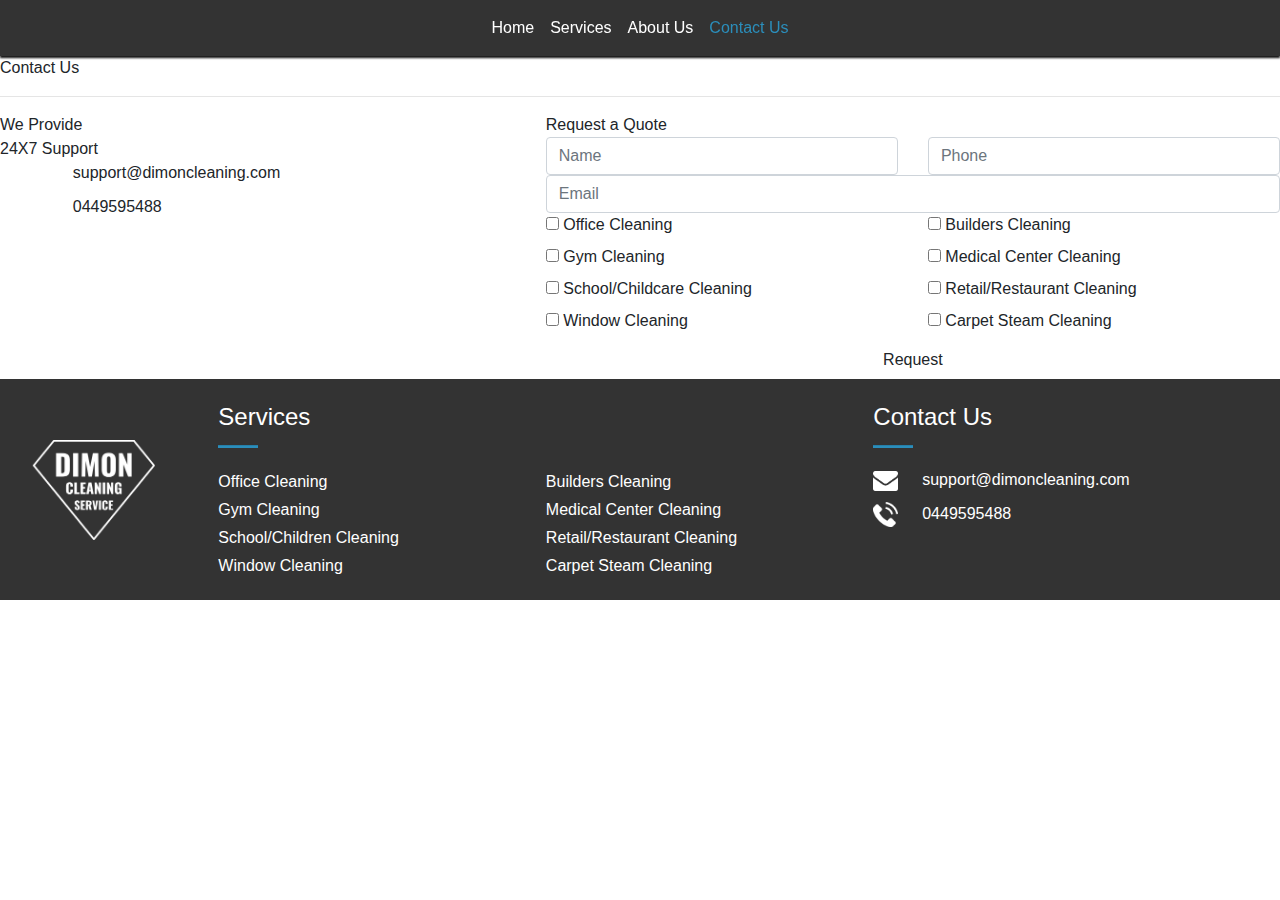
<file: contact.html>
<!doctype html>
<html lang="en">
<head>
  <!-- Required meta tags -->
  <meta charset="utf-8">
  <meta name="viewport" content="width=device-width, initial-scale=1, shrink-to-fit=no">

  <!-- Bootstrap CSS -->
  <link rel="stylesheet" href="https://stackpath.bootstrapcdn.com/bootstrap/4.3.1/css/bootstrap.min.css" integrity="sha384-ggOyR0iXCbMQv3Xipma34MD+dH/1fQ784/j6cY/iJTQUOhcWr7x9JvoRxT2MZw1T" crossorigin="anonymous">
  <link rel="stylesheet" href="./css/general.css">
  <link rel="stylesheet" href="./css/contact.css">

  <title>Dimon Cleaning Service</title>
</head>
<body>
<!--Navbar-->

<nav class="navbar navbar-expand-lg navbar-light">
  <button class="navbar-toggler ml-auto" type="button" data-toggle="collapse" data-target="#navbarSupportedContent" aria-controls="navbarSupportedContent" aria-expanded="false" aria-label="Toggle navigation">
    <span class="dash"></span>
    <span class="dash"></span>
    <span class="dash"></span>
  </button>

  <div class="collapse navbar-collapse" id="navbarSupportedContent">
    <ul class="navbar-nav mx-auto">
      <li class="nav-item">
        <a class="nav-link" href="./index.html">Home</a>
      </li>
      <li class="nav-item">
        <a class="nav-link" href="./services.html">Services</a>
      </li>
      <!--<li class="nav-item dropdown">-->
      <!--<a class="nav-link dropdown-toggle" href="#" id="navbarDropdown" role="button" data-toggle="dropdown" aria-haspopup="true" aria-expanded="false">-->
      <!--Services-->
      <!--</a>-->
      <!--<div class="dropdown-menu" aria-labelledby="navbarDropdown">-->
      <!--<a class="dropdown-item" href="#">Office Cleaning</a>-->
      <!--<div class="dropdown-divider"></div>-->
      <!--<a class="dropdown-item" href="#">Builders Cleaning</a>-->
      <!--<div class="dropdown-divider"></div>-->
      <!--<a class="dropdown-item" href="#">Gym Cleaning</a>-->
      <!--<div class="dropdown-divider"></div>-->
      <!--<a class="dropdown-item" href="#">Medical Center Cleaning</a>-->
      <!--<div class="dropdown-divider"></div>-->
      <!--<a class="dropdown-item" href="#">School/Childcare Cleaning</a>-->
      <!--<div class="dropdown-divider"></div>-->
      <!--<a class="dropdown-item" href="#">Retail/Restaurant Cleaning</a>-->
      <!--<div class="dropdown-divider"></div>-->
      <!--<a class="dropdown-item" href="#">Window Cleaning</a>-->
      <!--<div class="dropdown-divider"></div>-->
      <!--<a class="dropdown-item" href="#">Carpet Steam Cleaning</a>-->
      <!--</div>-->
      <!--</li>-->
      <!--<li class="nav-item">
        <a class="nav-link navbar-brand mx-auto" href="#">Dimon Cleaning Service</a>
      </li>-->
      <li class="nav-item">
        <a class="nav-link" href="./about.html">About Us</a>
      </li>
      <li class="nav-item active">
        <a class="nav-link" href="#">Contact Us <span class="sr-only">(current)</span></a>
      </li>
    </ul>
  </div>
</nav>

<!--Cover Image-->
<div class="cover-img"></div>

<!--Heading-->
<div class="page-title">
  <div class="heading">Contact Us</div>
  <hr>
</div>

<div class="main-row row">
  <!--Left Contact-->
  <div class="col-sm-4">
    <div class="left-contact">
      <div class="heading">
        <div class="line">We Provide</div>
        <div class="line">24X7 Support</div>
      </div>
      <div class="information">
        <div class="row">
          <div class="col-sm-2">
            <img src="./assets/email.png" alt="" class="img-fluid">
          </div>
          <div class="col-sm-10">
            <span class="value">support@dimoncleaning.com</span>
          </div>
        </div>
        <div class="row">
          <div class="col-sm-2">
            <img src="./assets/phone.png" alt="" class="img-fluid">
          </div>
          <div class="col-sm-10">
            <span class="value">0449595488</span>
          </div>
        </div>
      </div>
    </div>
  </div>

  <!--Horizontal line-->
  <div class="col-sm-1">
    <div class="hl"></div>
  </div>

  <!--Inquiry-->
  <div class="col-sm-7">
    <div class="inquiry-container">
      <div class="heading">Request a Quote</div>
      <div class="row">
        <div class="col-sm-6"><input type="text" class="form-control" placeholder="Name"></div>
        <div class="col-sm-6"><input type="number" class="form-control" placeholder="Phone"></div>
      </div>
      <div class="row">
        <div class="col-sm-12"><input type="email" class="form-control" placeholder="Email"></div>
      </div>
      <div class="checkboxes">
        <div class="row">
          <div class="col-sm-6">
            <label class="checkbox-label">
              <input type="checkbox">
              <span class="checkbox-custom"></span>
              <span class="title">Office Cleaning</span>
            </label>
          </div>
          <div class="col-sm-6">
            <label class="checkbox-label">
              <input type="checkbox">
              <span class="checkbox-custom"></span>
              <span class="title">Builders Cleaning</span>
            </label>
          </div>
        </div>
        <div class="row">
          <div class="col-sm-6">
            <label class="checkbox-label">
              <input type="checkbox">
              <span class="checkbox-custom"></span>
              <span class="title">Gym Cleaning</span>
            </label>
          </div>
          <div class="col-sm-6">
            <label class="checkbox-label">
              <input type="checkbox">
              <span class="checkbox-custom"></span>
              <span class="title">Medical Center Cleaning</span>
            </label>
          </div>
        </div>
        <div class="row">
          <div class="col-sm-6">
            <label class="checkbox-label">
              <input type="checkbox">
              <span class="checkbox-custom"></span>
              <span class="title">School/Childcare Cleaning</span>
            </label>
          </div>
          <div class="col-sm-6">
            <label class="checkbox-label">
              <input type="checkbox">
              <span class="checkbox-custom"></span>
              <span class="title">Retail/Restaurant Cleaning</span>
            </label>
          </div>
        </div>
        <div class="row">
          <div class="col-sm-6">
            <label class="checkbox-label">
              <input type="checkbox">
              <span class="checkbox-custom"></span>
              <span class="title">Window Cleaning</span>
            </label>
          </div>
          <div class="col-sm-6">
            <label class="checkbox-label">
              <input type="checkbox">
              <span class="checkbox-custom"></span>
              <span class="title">Carpet Steam Cleaning</span>
            </label>
          </div>
        </div>
      </div>
      <button class="btn mx-auto d-block">Request</button>
    </div>
  </div>

</div>
<!--Footer-->
<div class="footer">
  <div class="row">
    <div class="col-sm-2">
      <img src="./assets/logo.png" alt="logo" class="img-fluid logo">
    </div>
    <div class="col-sm-6">
      <div class="heading">Services</div>
      <hr>
      <div class="content service-content">
        <div class="row">
          <div class="col-sm-6"><a href="./office.html">Office Cleaning</a></div>
          <div class="col-sm-6"><a href="./builders.html">Builders Cleaning</a></div>
          <div class="col-sm-6"><a href="./gym.html">Gym Cleaning</a></div>
          <div class="col-sm-6"><a href="./medical.html">Medical Center Cleaning</a></div>
          <div class="col-sm-6"><a href="./school.html">School/Children Cleaning</a></div>
          <div class="col-sm-6"><a href="./restaurant.html">Retail/Restaurant Cleaning</a></div>
          <div class="col-sm-6"><a href="./window.html">Window Cleaning</a></div>
          <div class="col-sm-6"><a href="./carpet.html">Carpet Steam Cleaning</a></div>
        </div>
      </div>
    </div>
    <div class="col-sm-4">
      <div class="heading">Contact Us</div>
      <hr>
      <div class="content contact-content">
        <div class="row">
          <div class="col-sm-1">
            <img src="./assets/email.png" alt="" class="img-fluid">
          </div>
          <div class="col-sm-10">
            <span class="value">support@dimoncleaning.com</span>
          </div>
        </div>
        <div class="row">
          <div class="col-sm-1">
            <img src="./assets/phone.png" alt="" class="img-fluid">
          </div>
          <div class="col-sm-10">
            <span class="value">0449595488</span>
          </div>
        </div>
      </div>
    </div>
  </div>
</div>

<!-- Optional JavaScript -->
<!-- jQuery first, then Popper.js, then Bootstrap JS -->
<script src="https://code.jquery.com/jquery-3.3.1.slim.min.js" integrity="sha384-q8i/X+965DzO0rT7abK41JStQIAqVgRVzpbzo5smXKp4YfRvH+8abtTE1Pi6jizo" crossorigin="anonymous"></script>
<script src="https://cdnjs.cloudflare.com/ajax/libs/popper.js/1.14.7/umd/popper.min.js" integrity="sha384-UO2eT0CpHqdSJQ6hJty5KVphtPhzWj9WO1clHTMGa3JDZwrnQq4sF86dIHNDz0W1" crossorigin="anonymous"></script>
<script src="https://stackpath.bootstrapcdn.com/bootstrap/4.3.1/js/bootstrap.min.js" integrity="sha384-JjSmVgyd0p3pXB1rRibZUAYoIIy6OrQ6VrjIEaFf/nJGzIxFDsf4x0xIM+B07jRM" crossorigin="anonymous"></script>
<script src="./js/index.js"></script>
</body>
</html>
</file>
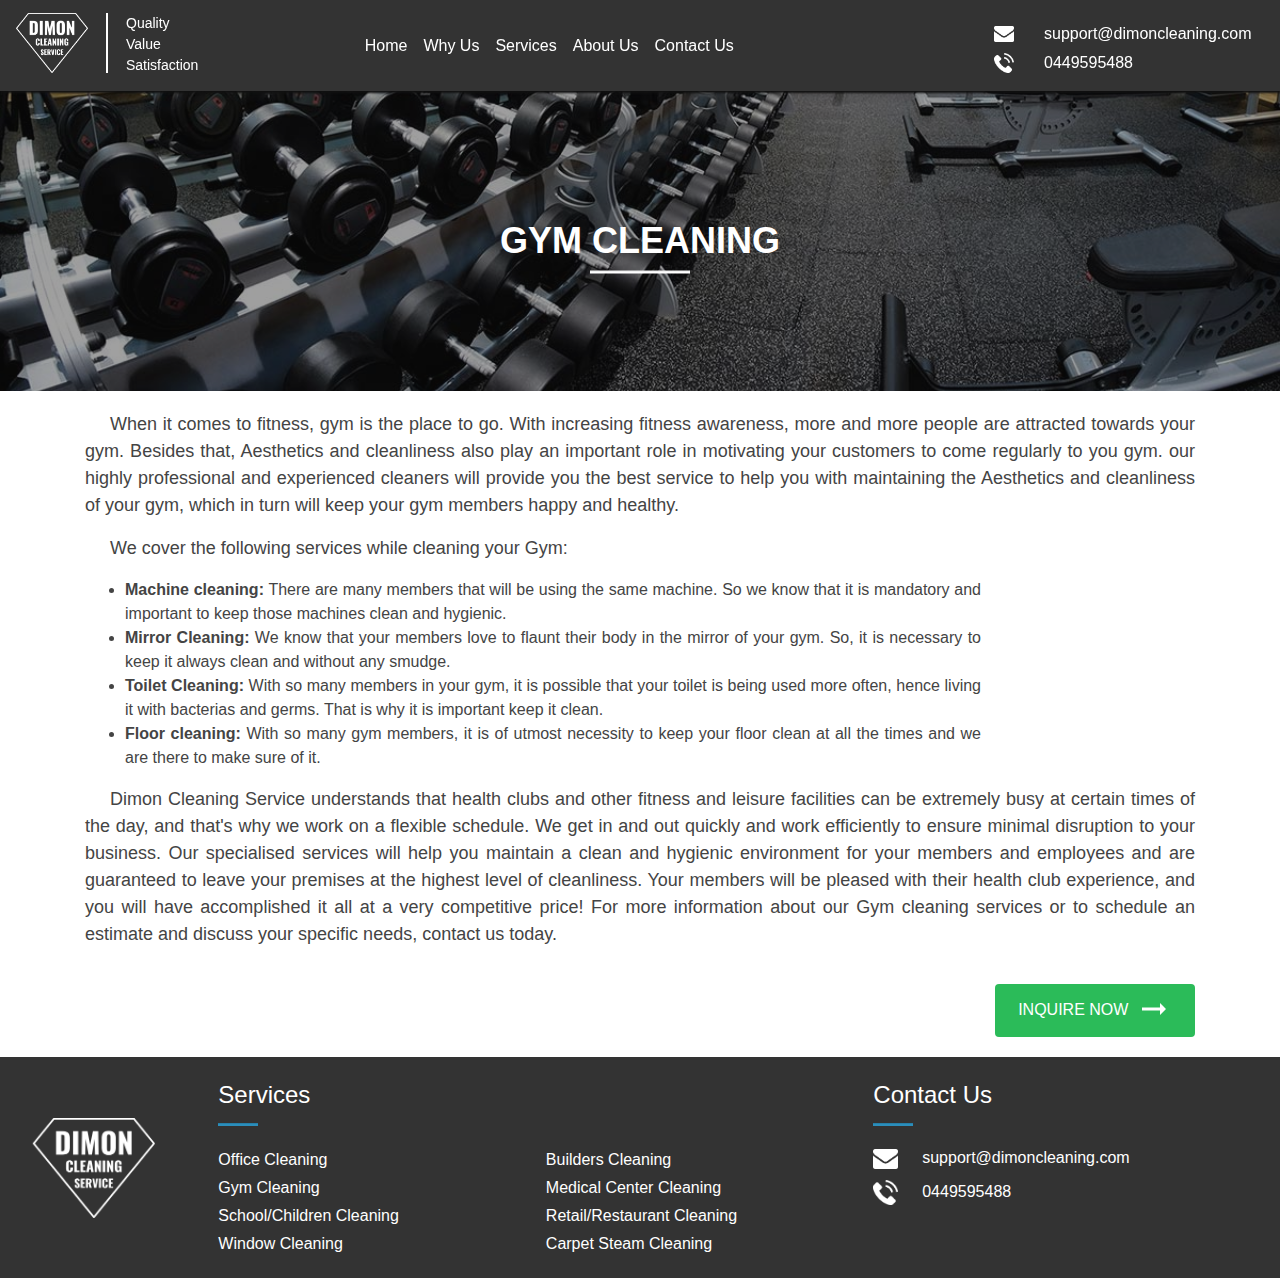
<file: gym.html>
<!doctype html>
<html lang="en">
<head>
  <!-- Required meta tags -->
  <meta charset="utf-8">
  <meta name="viewport" content="width=device-width, initial-scale=1, shrink-to-fit=no">

  <!-- Bootstrap CSS -->
  <link rel="stylesheet" href="https://stackpath.bootstrapcdn.com/bootstrap/4.3.1/css/bootstrap.min.css" integrity="sha384-ggOyR0iXCbMQv3Xipma34MD+dH/1fQ784/j6cY/iJTQUOhcWr7x9JvoRxT2MZw1T" crossorigin="anonymous">
  <link rel="stylesheet" href="./css/general.css">
  <link rel="stylesheet" href="css/service-general.css">

  <title>Dimon Cleaning Service</title>

  <style>
    .page-title {
      background: url("./assets/gym-poster.png") no-repeat no-repeat;
      background-size: cover;
      background-position-y: -400px;
    }

    @media (min-width: 320px) and (max-width: 540px){
      .page-title {
        background-position-y: 0;
      }
    }
  </style>
</head>
<body>
<!--Navbar-->
<nav class="navbar navbar-expand-lg navbar-light">
  <a class="navbar-brand" href="./index.html">
    <img src="./assets/logo.png" alt="" class="img-fluid brand-image">
    <div class="hr"></div>
    <div class="tagline">
      <div>Quality</div>
      <div>Value</div>
      <div>Satisfaction</div>
    </div>
  </a>
  <button class="navbar-toggler ml-auto" type="button" data-toggle="collapse" data-target="#navbarSupportedContent"
          aria-controls="navbarSupportedContent" aria-expanded="false" aria-label="Toggle navigation">
    <span class="dash"></span>
    <span class="dash"></span>
    <span class="dash"></span>
  </button>

  <div class="collapse navbar-collapse" id="navbarSupportedContent">
    <ul class="navbar-nav mx-auto">
      <li class="nav-item">
        <a class="nav-link" href="./index.html#home">Home<span class="sr-only">(current)</span></a>
      </li>
      <li class="nav-item">
        <a class="nav-link" href="./index.html#why">Why Us<span class="sr-only">(current)</span></a>
      </li>
      <li class="nav-item">
        <a class="nav-link" href="./index.html#service">Services</a>
      </li>
      <!--<li class="nav-item dropdown">-->
      <!--<a class="nav-link dropdown-toggle" href="#" id="navbarDropdown" role="button" data-toggle="dropdown" aria-haspopup="true" aria-expanded="false">-->
      <!--Services-->
      <!--</a>-->
      <!--<div class="dropdown-menu" aria-labelledby="navbarDropdown">-->
      <!--<a class="dropdown-item" href="#">Office Cleaning</a>-->
      <!--<div class="dropdown-divider"></div>-->
      <!--<a class="dropdown-item" href="#">Builders Cleaning</a>-->
      <!--<div class="dropdown-divider"></div>-->
      <!--<a class="dropdown-item" href="#">Gym Cleaning</a>-->
      <!--<div class="dropdown-divider"></div>-->
      <!--<a class="dropdown-item" href="#">Medical Center Cleaning</a>-->
      <!--<div class="dropdown-divider"></div>-->
      <!--<a class="dropdown-item" href="#">School/Childcare Cleaning</a>-->
      <!--<div class="dropdown-divider"></div>-->
      <!--<a class="dropdown-item" href="#">Retail/Restaurant Cleaning</a>-->
      <!--<div class="dropdown-divider"></div>-->
      <!--<a class="dropdown-item" href="#">Window Cleaning</a>-->
      <!--<div class="dropdown-divider"></div>-->
      <!--<a class="dropdown-item" href="#">Carpet Steam Cleaning</a>-->
      <!--</div>-->
      <!--</li>-->
      <!--<li class="nav-item">
        <a class="nav-link navbar-brand mx-auto" href="#">Dimon Cleaning Service</a>
      </li>-->
      <li class="nav-item">
        <a class="nav-link" href="./index.html#about">About Us</a>
      </li>
      <li class="nav-item">
        <a class="nav-link" href="./index.html#contact">Contact Us</a>
      </li>
    </ul>
    <div class="navbar-contact my-2 my-lg-0">
      <div class="row">
        <div class="col-sm-2">
          <img src="./assets/email.png" alt="" class="img-fluid">
        </div>
        <div class="col-sm-10">
          <span class="value">support@dimoncleaning.com</span>
        </div>
      </div>
      <div class="row">
        <div class="col-sm-2">
          <img src="./assets/phone.png" alt="" class="img-fluid">
        </div>
        <div class="col-sm-10">
          <span class="value">0449595488</span>
        </div>
      </div>
    </div>
  </div>
</nav>

<div class="page-title">
  <div class="heading">Gym Cleaning</div>
  <hr>
</div>

<div class="container">
  <div class="page-content">
    <p>When it comes to fitness, gym is the place to go. With increasing fitness awareness, more and more people are attracted towards your gym. Besides that, Aesthetics and cleanliness also play an important role in motivating your customers to come regularly to you gym. our highly professional and experienced cleaners will provide you the best service to help you with maintaining the Aesthetics and cleanliness of your gym, which in turn will keep your gym members happy and healthy.</p>
    <p>We cover the following services while cleaning your Gym:</p>
    <ul>
      <li><b>Machine cleaning:</b> There are many members that will be using the same machine. So we know that it is mandatory and important to keep those machines clean and hygienic.</li>
      <li><b>Mirror Cleaning:</b> We know that your members love to flaunt their body in the mirror of your gym. So, it is necessary to keep it always clean and without any smudge.</li>
      <li><b>Toilet Cleaning:</b> With so many members in your gym, it is possible that your toilet is being used more often, hence living it with bacterias and germs. That is why it is important keep it clean.</li>
      <li><b>Floor cleaning:</b> With so many gym members, it is of utmost necessity to keep your floor clean at all the times and we are there to make sure of it.</li>
    </ul>
    <p>Dimon Cleaning Service understands that health clubs and other fitness and leisure facilities can be extremely busy at certain times of the day, and that's why we work on a flexible schedule. We get in and out quickly and work efficiently to ensure minimal disruption to your business. Our specialised services will help you maintain a clean and hygienic environment for your members and employees and are guaranteed to leave your premises at the highest level of cleanliness. Your members will be pleased with their health club experience, and you will have accomplished it all at a very competitive price! For more information about our Gym cleaning services or to schedule an estimate and discuss your specific needs, contact us today.</p>
  </div>
  <!--Inquiry button-->
  <a href="./index.html#contact" class="btn ml-auto d-block inquire-button">Inquire Now <img src="./assets/right-arrow.png" alt=""></a>
</div>

<!--Footer-->
<div class="footer">
  <div class="row">
    <div class="col-sm-2">
      <img src="./assets/logo.png" alt="logo" class="img-fluid logo">
    </div>
    <div class="col-sm-6">
      <div class="heading">Services</div>
      <hr>
      <div class="content service-content">
        <div class="row">
          <div class="col-sm-6"><a href="./office.html">Office Cleaning</a></div>
          <div class="col-sm-6"><a href="./builders.html">Builders Cleaning</a></div>
          <div class="col-sm-6"><a href="./gym.html">Gym Cleaning</a></div>
          <div class="col-sm-6"><a href="./medical.html">Medical Center Cleaning</a></div>
          <div class="col-sm-6"><a href="./school.html">School/Children Cleaning</a></div>
          <div class="col-sm-6"><a href="./restaurant.html">Retail/Restaurant Cleaning</a></div>
          <div class="col-sm-6"><a href="./window.html">Window Cleaning</a></div>
          <div class="col-sm-6"><a href="./carpet.html">Carpet Steam Cleaning</a></div>
        </div>
      </div>
    </div>
    <div class="col-sm-4">
      <div class="heading">Contact Us</div>
      <hr>
      <div class="content contact-content">
        <div class="row">
          <div class="col-sm-1">
            <img src="./assets/email.png" alt="" class="img-fluid">
          </div>
          <div class="col-sm-10">
            <span class="value">support@dimoncleaning.com</span>
          </div>
        </div>
        <div class="row">
          <div class="col-sm-1">
            <img src="./assets/phone.png" alt="" class="img-fluid">
          </div>
          <div class="col-sm-10">
            <span class="value">0449595488</span>
          </div>
        </div>
      </div>
    </div>
  </div>
</div>

<!-- Optional JavaScript -->
<!-- jQuery first, then Popper.js, then Bootstrap JS -->
<script src="https://code.jquery.com/jquery-3.3.1.slim.min.js" integrity="sha384-q8i/X+965DzO0rT7abK41JStQIAqVgRVzpbzo5smXKp4YfRvH+8abtTE1Pi6jizo" crossorigin="anonymous"></script>
<script src="https://cdnjs.cloudflare.com/ajax/libs/popper.js/1.14.7/umd/popper.min.js" integrity="sha384-UO2eT0CpHqdSJQ6hJty5KVphtPhzWj9WO1clHTMGa3JDZwrnQq4sF86dIHNDz0W1" crossorigin="anonymous"></script>
<script src="https://stackpath.bootstrapcdn.com/bootstrap/4.3.1/js/bootstrap.min.js" integrity="sha384-JjSmVgyd0p3pXB1rRibZUAYoIIy6OrQ6VrjIEaFf/nJGzIxFDsf4x0xIM+B07jRM" crossorigin="anonymous"></script>
<script src="./js/index.js"></script>
</body>
</html>
</file>
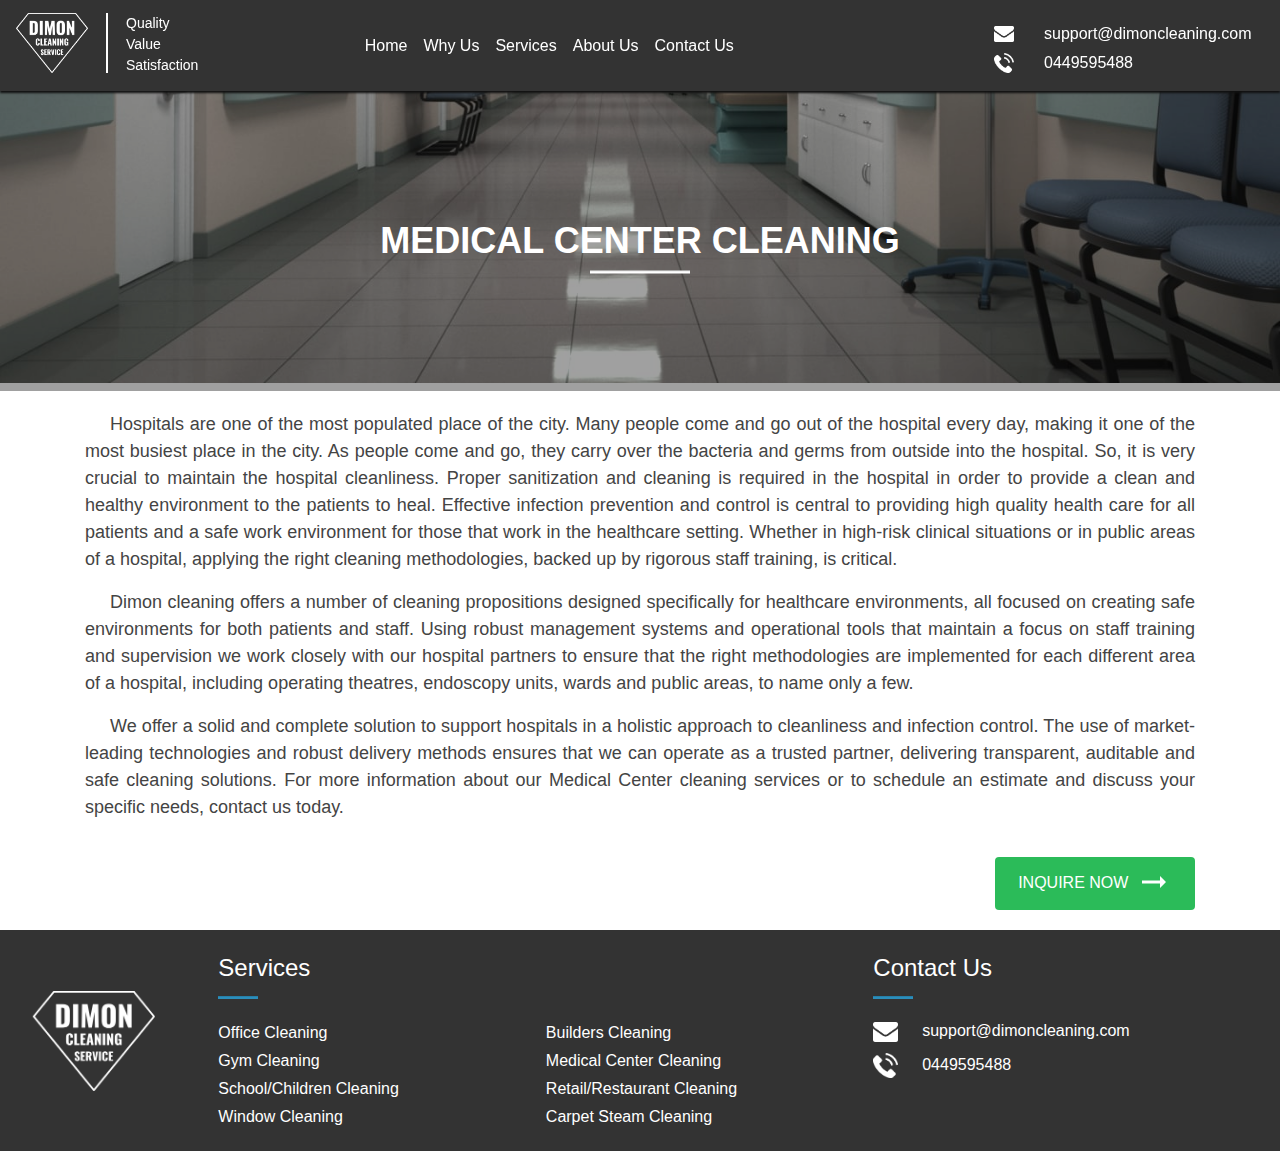
<file: medical.html>
<!doctype html>
<html lang="en">
<head>
  <!-- Required meta tags -->
  <meta charset="utf-8">
  <meta name="viewport" content="width=device-width, initial-scale=1, shrink-to-fit=no">

  <!-- Bootstrap CSS -->
  <link rel="stylesheet" href="https://stackpath.bootstrapcdn.com/bootstrap/4.3.1/css/bootstrap.min.css" integrity="sha384-ggOyR0iXCbMQv3Xipma34MD+dH/1fQ784/j6cY/iJTQUOhcWr7x9JvoRxT2MZw1T" crossorigin="anonymous">
  <link rel="stylesheet" href="./css/general.css">
  <link rel="stylesheet" href="css/service-general.css">

  <title>Dimon Cleaning Service</title>

  <style>
    .page-title {
      background: url("./assets/hospital-poster.jpg") no-repeat no-repeat;
      background-size: cover;
      background-position-y: -400px;
    }

    @media (min-width: 320px) and (max-width: 540px){
      .page-title {
        background-position-y: 0;
      }
    }
  </style>
</head>
<body>
<!--Navbar-->
<nav class="navbar navbar-expand-lg navbar-light">
  <a href="./index.html" class="navbar-brand">
    <img src="./assets/logo.png" alt="" class="img-fluid brand-image">
    <div class="hr"></div>
    <div class="tagline">
      <div>Quality</div>
      <div>Value</div>
      <div>Satisfaction</div>
    </div>
  </a>
  <button class="navbar-toggler ml-auto" type="button" data-toggle="collapse" data-target="#navbarSupportedContent"
          aria-controls="navbarSupportedContent" aria-expanded="false" aria-label="Toggle navigation">
    <span class="dash"></span>
    <span class="dash"></span>
    <span class="dash"></span>
  </button>

  <div class="collapse navbar-collapse" id="navbarSupportedContent">
    <ul class="navbar-nav mx-auto">
      <li class="nav-item">
        <a class="nav-link" href="./index.html#home">Home<span class="sr-only">(current)</span></a>
      </li>
      <li class="nav-item">
        <a class="nav-link" href="./index.html#why">Why Us<span class="sr-only">(current)</span></a>
      </li>
      <li class="nav-item">
        <a class="nav-link" href="./index.html#service">Services</a>
      </li>
      <!--<li class="nav-item dropdown">-->
      <!--<a class="nav-link dropdown-toggle" href="#" id="navbarDropdown" role="button" data-toggle="dropdown" aria-haspopup="true" aria-expanded="false">-->
      <!--Services-->
      <!--</a>-->
      <!--<div class="dropdown-menu" aria-labelledby="navbarDropdown">-->
      <!--<a class="dropdown-item" href="#">Office Cleaning</a>-->
      <!--<div class="dropdown-divider"></div>-->
      <!--<a class="dropdown-item" href="#">Builders Cleaning</a>-->
      <!--<div class="dropdown-divider"></div>-->
      <!--<a class="dropdown-item" href="#">Gym Cleaning</a>-->
      <!--<div class="dropdown-divider"></div>-->
      <!--<a class="dropdown-item" href="#">Medical Center Cleaning</a>-->
      <!--<div class="dropdown-divider"></div>-->
      <!--<a class="dropdown-item" href="#">School/Childcare Cleaning</a>-->
      <!--<div class="dropdown-divider"></div>-->
      <!--<a class="dropdown-item" href="#">Retail/Restaurant Cleaning</a>-->
      <!--<div class="dropdown-divider"></div>-->
      <!--<a class="dropdown-item" href="#">Window Cleaning</a>-->
      <!--<div class="dropdown-divider"></div>-->
      <!--<a class="dropdown-item" href="#">Carpet Steam Cleaning</a>-->
      <!--</div>-->
      <!--</li>-->
      <!--<li class="nav-item">
        <a class="nav-link navbar-brand mx-auto" href="#">Dimon Cleaning Service</a>
      </li>-->
      <li class="nav-item">
        <a class="nav-link" href="./index.html#about">About Us</a>
      </li>
      <li class="nav-item">
        <a class="nav-link" href="./index.html#contact">Contact Us</a>
      </li>
    </ul>
    <div class="navbar-contact my-2 my-lg-0">
      <div class="row">
        <div class="col-sm-2">
          <img src="./assets/email.png" alt="" class="img-fluid">
        </div>
        <div class="col-sm-10">
          <span class="value">support@dimoncleaning.com</span>
        </div>
      </div>
      <div class="row">
        <div class="col-sm-2">
          <img src="./assets/phone.png" alt="" class="img-fluid">
        </div>
        <div class="col-sm-10">
          <span class="value">0449595488</span>
        </div>
      </div>
    </div>
  </div>
</nav>

<div class="page-title">
  <div class="heading">Medical Center Cleaning</div>
  <hr>
</div>

<div class="container">
  <div class="page-content">
    <p>Hospitals are one of the most populated place of the city. Many people come and go out of the hospital every day, making it one of the most busiest place in the city. As people come and go, they carry over the bacteria and germs from outside into the hospital. So, it is very crucial to maintain the hospital cleanliness. Proper sanitization and cleaning is required in the hospital in order to provide a clean and healthy environment to the patients to heal. Effective infection prevention and control is central to providing high quality health care for all patients and a safe work environment for those that work in the healthcare setting. Whether in high-risk clinical situations or in public areas of a hospital, applying the right cleaning methodologies, backed up by rigorous staff training, is critical.</p>
    <p>Dimon cleaning offers a number of cleaning propositions designed specifically for healthcare environments, all focused on creating safe environments for both patients and staff. Using robust management systems and operational tools that maintain a focus on staff training and supervision we work closely with our hospital partners to ensure that the right methodologies are implemented for each different area of a hospital, including operating theatres, endoscopy units, wards and public areas, to name only a few.</p>
    <p>We offer a solid and complete solution to support hospitals in a holistic approach to cleanliness and infection control. The use of market-leading technologies and robust delivery methods ensures that we can operate as a trusted partner, delivering transparent, auditable and safe cleaning solutions. For more information about our Medical Center cleaning services or to schedule an estimate and discuss your specific needs, contact us today.</p>
  </div>
  <!--Inquiry button-->
  <a href="./index.html#contact" class="btn ml-auto d-block inquire-button">Inquire Now <img src="./assets/right-arrow.png" alt=""></a>
</div>

<!--Footer-->
<div class="footer">
  <div class="row">
    <div class="col-sm-2">
      <img src="./assets/logo.png" alt="logo" class="img-fluid logo">
    </div>
    <div class="col-sm-6">
      <div class="heading">Services</div>
      <hr>
      <div class="content service-content">
        <div class="row">
          <div class="col-sm-6"><a href="./office.html">Office Cleaning</a></div>
          <div class="col-sm-6"><a href="./builders.html">Builders Cleaning</a></div>
          <div class="col-sm-6"><a href="./gym.html">Gym Cleaning</a></div>
          <div class="col-sm-6"><a href="./medical.html">Medical Center Cleaning</a></div>
          <div class="col-sm-6"><a href="./school.html">School/Children Cleaning</a></div>
          <div class="col-sm-6"><a href="./restaurant.html">Retail/Restaurant Cleaning</a></div>
          <div class="col-sm-6"><a href="./window.html">Window Cleaning</a></div>
          <div class="col-sm-6"><a href="./carpet.html">Carpet Steam Cleaning</a></div>
        </div>
      </div>
    </div>
    <div class="col-sm-4">
      <div class="heading">Contact Us</div>
      <hr>
      <div class="content contact-content">
        <div class="row">
          <div class="col-sm-1">
            <img src="./assets/email.png" alt="" class="img-fluid">
          </div>
          <div class="col-sm-10">
            <span class="value">support@dimoncleaning.com</span>
          </div>
        </div>
        <div class="row">
          <div class="col-sm-1">
            <img src="./assets/phone.png" alt="" class="img-fluid">
          </div>
          <div class="col-sm-10">
            <span class="value">0449595488</span>
          </div>
        </div>
      </div>
    </div>
  </div>
</div>

<!-- Optional JavaScript -->
<!-- jQuery first, then Popper.js, then Bootstrap JS -->
<script src="https://code.jquery.com/jquery-3.3.1.slim.min.js" integrity="sha384-q8i/X+965DzO0rT7abK41JStQIAqVgRVzpbzo5smXKp4YfRvH+8abtTE1Pi6jizo" crossorigin="anonymous"></script>
<script src="https://cdnjs.cloudflare.com/ajax/libs/popper.js/1.14.7/umd/popper.min.js" integrity="sha384-UO2eT0CpHqdSJQ6hJty5KVphtPhzWj9WO1clHTMGa3JDZwrnQq4sF86dIHNDz0W1" crossorigin="anonymous"></script>
<script src="https://stackpath.bootstrapcdn.com/bootstrap/4.3.1/js/bootstrap.min.js" integrity="sha384-JjSmVgyd0p3pXB1rRibZUAYoIIy6OrQ6VrjIEaFf/nJGzIxFDsf4x0xIM+B07jRM" crossorigin="anonymous"></script>
<script src="./js/index.js"></script>
</body>
</html>
</file>
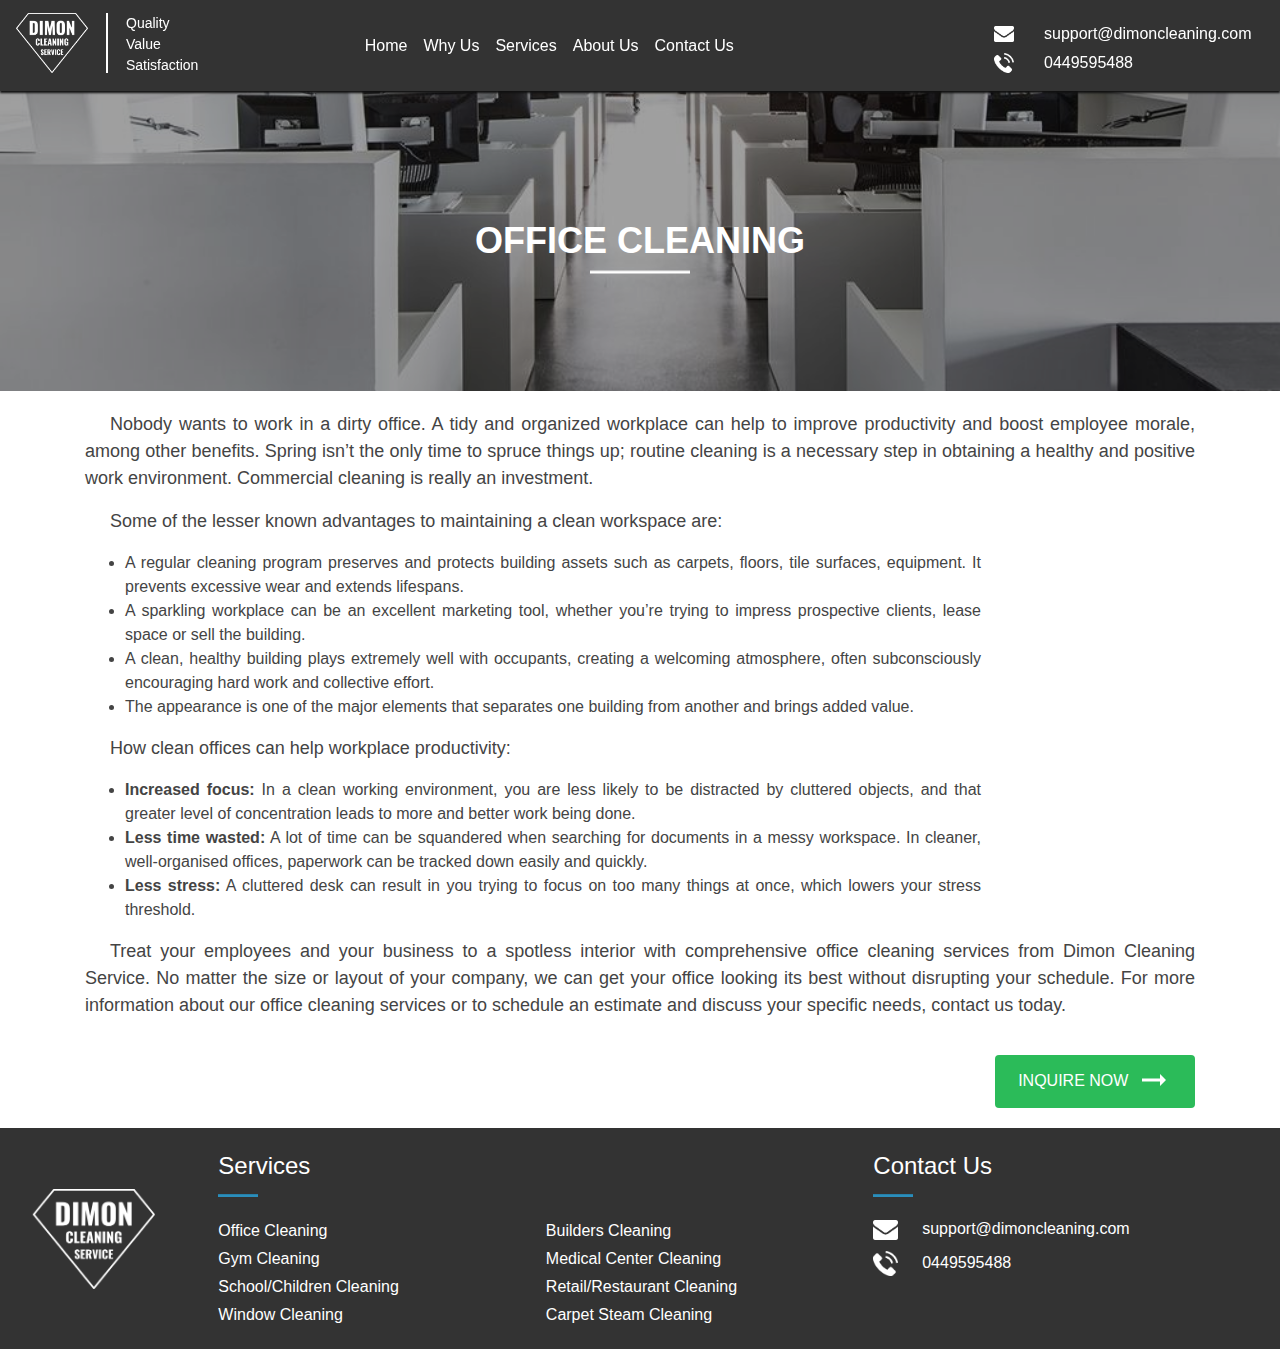
<file: office.html>
<!doctype html>
<html lang="en">
<head>
  <!-- Required meta tags -->
  <meta charset="utf-8">
  <meta name="viewport" content="width=device-width, initial-scale=1, shrink-to-fit=no">

  <!-- Bootstrap CSS -->
  <link rel="stylesheet" href="https://stackpath.bootstrapcdn.com/bootstrap/4.3.1/css/bootstrap.min.css" integrity="sha384-ggOyR0iXCbMQv3Xipma34MD+dH/1fQ784/j6cY/iJTQUOhcWr7x9JvoRxT2MZw1T" crossorigin="anonymous">
  <link rel="stylesheet" href="./css/general.css">
  <link rel="stylesheet" href="css/service-general.css">

  <title>Dimon Cleaning Service</title>

  <style>
    .page-title {
      background: url("./assets/office-poster.jpg") no-repeat no-repeat;
      background-size: cover;
      background-position-y: -500px;
    }

    @media (min-width: 320px) and (max-width: 540px){
      .page-title {
        background-position-y: 0;
      }
    }
  </style>
</head>
<body>
<!--Navbar-->
<nav class="navbar navbar-expand-lg navbar-light">
  <a class="navbar-brand" href="./index.html">
    <img src="./assets/logo.png" alt="" class="img-fluid brand-image">
    <div class="hr"></div>
    <div class="tagline">
      <div>Quality</div>
      <div>Value</div>
      <div>Satisfaction</div>
    </div>
  </a>
  <button class="navbar-toggler ml-auto" type="button" data-toggle="collapse" data-target="#navbarSupportedContent"
          aria-controls="navbarSupportedContent" aria-expanded="false" aria-label="Toggle navigation">
    <span class="dash"></span>
    <span class="dash"></span>
    <span class="dash"></span>
  </button>

  <div class="collapse navbar-collapse" id="navbarSupportedContent">
    <ul class="navbar-nav mx-auto">
      <li class="nav-item">
        <a class="nav-link" href="./index.html#home">Home<span class="sr-only">(current)</span></a>
      </li>
      <li class="nav-item">
        <a class="nav-link" href="./index.html#why">Why Us<span class="sr-only">(current)</span></a>
      </li>
      <li class="nav-item">
        <a class="nav-link" href="./index.html#service">Services</a>
      </li>
      <!--<li class="nav-item dropdown">-->
      <!--<a class="nav-link dropdown-toggle" href="#" id="navbarDropdown" role="button" data-toggle="dropdown" aria-haspopup="true" aria-expanded="false">-->
      <!--Services-->
      <!--</a>-->
      <!--<div class="dropdown-menu" aria-labelledby="navbarDropdown">-->
      <!--<a class="dropdown-item" href="#">Office Cleaning</a>-->
      <!--<div class="dropdown-divider"></div>-->
      <!--<a class="dropdown-item" href="#">Builders Cleaning</a>-->
      <!--<div class="dropdown-divider"></div>-->
      <!--<a class="dropdown-item" href="#">Gym Cleaning</a>-->
      <!--<div class="dropdown-divider"></div>-->
      <!--<a class="dropdown-item" href="#">Medical Center Cleaning</a>-->
      <!--<div class="dropdown-divider"></div>-->
      <!--<a class="dropdown-item" href="#">School/Childcare Cleaning</a>-->
      <!--<div class="dropdown-divider"></div>-->
      <!--<a class="dropdown-item" href="#">Retail/Restaurant Cleaning</a>-->
      <!--<div class="dropdown-divider"></div>-->
      <!--<a class="dropdown-item" href="#">Window Cleaning</a>-->
      <!--<div class="dropdown-divider"></div>-->
      <!--<a class="dropdown-item" href="#">Carpet Steam Cleaning</a>-->
      <!--</div>-->
      <!--</li>-->
      <!--<li class="nav-item">
        <a class="nav-link navbar-brand mx-auto" href="#">Dimon Cleaning Service</a>
      </li>-->
      <li class="nav-item">
        <a class="nav-link" href="./index.html#about">About Us</a>
      </li>
      <li class="nav-item">
        <a class="nav-link" href="./index.html#contact">Contact Us</a>
      </li>
    </ul>
    <div class="navbar-contact my-2 my-lg-0">
      <div class="row">
        <div class="col-sm-2">
          <img src="./assets/email.png" alt="" class="img-fluid">
        </div>
        <div class="col-sm-10">
          <span class="value">support@dimoncleaning.com</span>
        </div>
      </div>
      <div class="row">
        <div class="col-sm-2">
          <img src="./assets/phone.png" alt="" class="img-fluid">
        </div>
        <div class="col-sm-10">
          <span class="value">0449595488</span>
        </div>
      </div>
    </div>
  </div>
</nav>

<div class="page-title">
  <div class="heading">Office Cleaning</div>
  <hr>
</div>

<div class="container">
  <div class="page-content">
    <p>Nobody wants to work in a dirty office. A tidy and organized workplace can help to improve productivity and boost employee morale, among other benefits. Spring isn’t the only time to spruce things up; routine cleaning is a necessary step in obtaining a healthy and positive work environment. Commercial cleaning is really an investment.</p>
    <p>Some of the lesser known advantages to maintaining a clean workspace are:</p>
    <ul>
      <li>A regular cleaning program preserves and protects building assets such as carpets, floors, tile surfaces, equipment. It prevents excessive wear and extends lifespans.</li>
      <li>A sparkling workplace can be an excellent marketing tool, whether you’re trying to impress prospective clients, lease space or sell the building.</li>
      <li>A clean, healthy building plays extremely well with occupants, creating a welcoming atmosphere, often subconsciously encouraging hard work and collective effort.</li>
      <li>The appearance is one of the major elements that separates one building from another and brings added value.</li>
    </ul>

    <p>How clean offices can help workplace productivity:</p>
    <ul>
      <li>
        <b>Increased focus:</b> In a clean working environment, you are less likely to be distracted by cluttered objects, and that greater level of concentration leads to more and better work being done.
      </li>
      <li>
        <b>Less time wasted:</b> A lot of time can be squandered when searching for documents in a messy workspace. In cleaner, well-organised offices, paperwork can be tracked down easily and quickly.
      </li>
      <li>
        <b>Less stress:</b> A cluttered desk can result in you trying to focus on too many things at once, which lowers your stress threshold.
      </li>
    </ul>
    <p> Treat your employees and your business to a spotless interior with comprehensive office cleaning services from Dimon Cleaning Service. No matter the size or layout of your company, we can get your office looking its best without disrupting your schedule. For more information about our office cleaning services or to schedule an estimate and discuss your specific needs, contact us today.</p>
  </div>
  <!--Inquiry button-->
  <a href="./index.html#contact" class="btn ml-auto d-block inquire-button">Inquire Now <img src="./assets/right-arrow.png" alt=""></a>
</div>

<!--Footer-->
<div class="footer">
  <div class="row">
    <div class="col-sm-2">
      <img src="./assets/logo.png" alt="logo" class="img-fluid logo">
    </div>
    <div class="col-sm-6">
      <div class="heading">Services</div>
      <hr>
      <div class="content service-content">
        <div class="row">
          <div class="col-sm-6"><a href="./office.html">Office Cleaning</a></div>
          <div class="col-sm-6"><a href="./builders.html">Builders Cleaning</a></div>
          <div class="col-sm-6"><a href="./gym.html">Gym Cleaning</a></div>
          <div class="col-sm-6"><a href="./medical.html">Medical Center Cleaning</a></div>
          <div class="col-sm-6"><a href="./school.html">School/Children Cleaning</a></div>
          <div class="col-sm-6"><a href="./restaurant.html">Retail/Restaurant Cleaning</a></div>
          <div class="col-sm-6"><a href="./window.html">Window Cleaning</a></div>
          <div class="col-sm-6"><a href="./carpet.html">Carpet Steam Cleaning</a></div>
        </div>
      </div>
    </div>
    <div class="col-sm-4">
      <div class="heading">Contact Us</div>
      <hr>
      <div class="content contact-content">
        <div class="row">
          <div class="col-sm-1">
            <img src="./assets/email.png" alt="" class="img-fluid">
          </div>
          <div class="col-sm-10">
            <span class="value">support@dimoncleaning.com</span>
          </div>
        </div>
        <div class="row">
          <div class="col-sm-1">
            <img src="./assets/phone.png" alt="" class="img-fluid">
          </div>
          <div class="col-sm-10">
            <span class="value">0449595488</span>
          </div>
        </div>
      </div>
    </div>
  </div>
</div>

<!-- Optional JavaScript -->
<!-- jQuery first, then Popper.js, then Bootstrap JS -->
<script src="https://code.jquery.com/jquery-3.3.1.slim.min.js" integrity="sha384-q8i/X+965DzO0rT7abK41JStQIAqVgRVzpbzo5smXKp4YfRvH+8abtTE1Pi6jizo" crossorigin="anonymous"></script>
<script src="https://cdnjs.cloudflare.com/ajax/libs/popper.js/1.14.7/umd/popper.min.js" integrity="sha384-UO2eT0CpHqdSJQ6hJty5KVphtPhzWj9WO1clHTMGa3JDZwrnQq4sF86dIHNDz0W1" crossorigin="anonymous"></script>
<script src="https://stackpath.bootstrapcdn.com/bootstrap/4.3.1/js/bootstrap.min.js" integrity="sha384-JjSmVgyd0p3pXB1rRibZUAYoIIy6OrQ6VrjIEaFf/nJGzIxFDsf4x0xIM+B07jRM" crossorigin="anonymous"></script>
<script src="./js/index.js"></script>
</body>
</html>
</file>
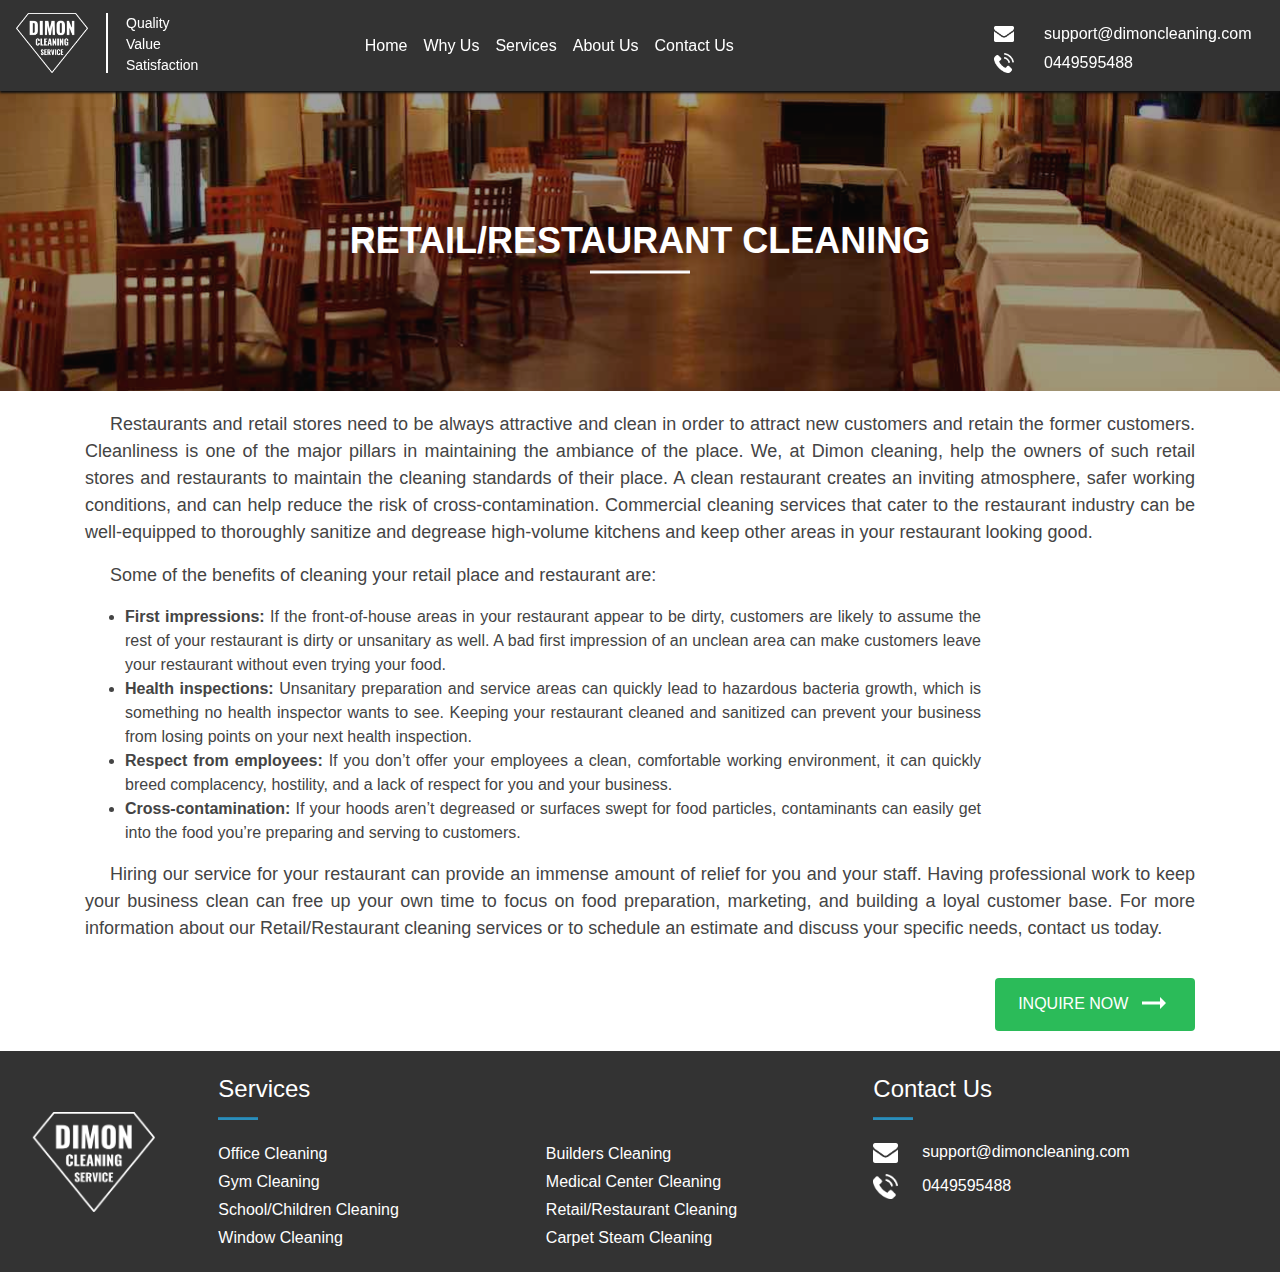
<file: restaurant.html>
<!doctype html>
<html lang="en">
<head>
  <!-- Required meta tags -->
  <meta charset="utf-8">
  <meta name="viewport" content="width=device-width, initial-scale=1, shrink-to-fit=no">

  <!-- Bootstrap CSS -->
  <link rel="stylesheet" href="https://stackpath.bootstrapcdn.com/bootstrap/4.3.1/css/bootstrap.min.css" integrity="sha384-ggOyR0iXCbMQv3Xipma34MD+dH/1fQ784/j6cY/iJTQUOhcWr7x9JvoRxT2MZw1T" crossorigin="anonymous">
  <link rel="stylesheet" href="./css/general.css">
  <link rel="stylesheet" href="css/service-general.css">

  <title>Dimon Cleaning Service</title>

  <style>
    .page-title {
      background: url("./assets/restaurant-poster.jpg") no-repeat no-repeat;
      background-size: cover;
      background-position-y: -200px;
    }

    @media (min-width: 320px) and (max-width: 540px){
      .page-title {
        background-position-y: 0;
      }
    }
  </style>
</head>
<body>
<!--Navbar-->
<nav class="navbar navbar-expand-lg navbar-light">
  <a href="./index.html" class="navbar-brand">
    <img src="./assets/logo.png" alt="" class="img-fluid brand-image">
    <div class="hr"></div>
    <div class="tagline">
      <div>Quality</div>
      <div>Value</div>
      <div>Satisfaction</div>
    </div>
  </a>
  <button class="navbar-toggler ml-auto" type="button" data-toggle="collapse" data-target="#navbarSupportedContent"
          aria-controls="navbarSupportedContent" aria-expanded="false" aria-label="Toggle navigation">
    <span class="dash"></span>
    <span class="dash"></span>
    <span class="dash"></span>
  </button>

  <div class="collapse navbar-collapse" id="navbarSupportedContent">
    <ul class="navbar-nav mx-auto">
      <li class="nav-item">
        <a class="nav-link" href="./index.html#home">Home<span class="sr-only">(current)</span></a>
      </li>
      <li class="nav-item">
        <a class="nav-link" href="./index.html#why">Why Us<span class="sr-only">(current)</span></a>
      </li>
      <li class="nav-item">
        <a class="nav-link" href="./index.html#service">Services</a>
      </li>
      <!--<li class="nav-item dropdown">-->
      <!--<a class="nav-link dropdown-toggle" href="#" id="navbarDropdown" role="button" data-toggle="dropdown" aria-haspopup="true" aria-expanded="false">-->
      <!--Services-->
      <!--</a>-->
      <!--<div class="dropdown-menu" aria-labelledby="navbarDropdown">-->
      <!--<a class="dropdown-item" href="#">Office Cleaning</a>-->
      <!--<div class="dropdown-divider"></div>-->
      <!--<a class="dropdown-item" href="#">Builders Cleaning</a>-->
      <!--<div class="dropdown-divider"></div>-->
      <!--<a class="dropdown-item" href="#">Gym Cleaning</a>-->
      <!--<div class="dropdown-divider"></div>-->
      <!--<a class="dropdown-item" href="#">Medical Center Cleaning</a>-->
      <!--<div class="dropdown-divider"></div>-->
      <!--<a class="dropdown-item" href="#">School/Childcare Cleaning</a>-->
      <!--<div class="dropdown-divider"></div>-->
      <!--<a class="dropdown-item" href="#">Retail/Restaurant Cleaning</a>-->
      <!--<div class="dropdown-divider"></div>-->
      <!--<a class="dropdown-item" href="#">Window Cleaning</a>-->
      <!--<div class="dropdown-divider"></div>-->
      <!--<a class="dropdown-item" href="#">Carpet Steam Cleaning</a>-->
      <!--</div>-->
      <!--</li>-->
      <!--<li class="nav-item">
        <a class="nav-link navbar-brand mx-auto" href="#">Dimon Cleaning Service</a>
      </li>-->
      <li class="nav-item">
        <a class="nav-link" href="./index.html#about">About Us</a>
      </li>
      <li class="nav-item">
        <a class="nav-link" href="./index.html#contact">Contact Us</a>
      </li>
    </ul>
    <div class="navbar-contact my-2 my-lg-0">
      <div class="row">
        <div class="col-sm-2">
          <img src="./assets/email.png" alt="" class="img-fluid">
        </div>
        <div class="col-sm-10">
          <span class="value">support@dimoncleaning.com</span>
        </div>
      </div>
      <div class="row">
        <div class="col-sm-2">
          <img src="./assets/phone.png" alt="" class="img-fluid">
        </div>
        <div class="col-sm-10">
          <span class="value">0449595488</span>
        </div>
      </div>
    </div>
  </div>
</nav>

<div class="page-title">
  <div class="heading">Retail/Restaurant Cleaning</div>
  <hr>
</div>

<div class="container">
  <div class="page-content">
    <p>Restaurants and retail stores need to be always attractive and clean in order to attract new customers and retain the former customers. Cleanliness is one of the major pillars in maintaining the ambiance of the place. We, at Dimon cleaning, help the owners of such retail stores and restaurants to maintain the cleaning standards of their place. A clean restaurant creates an inviting atmosphere, safer working conditions, and can help reduce the risk of cross-contamination. Commercial cleaning services that cater to the restaurant industry can be well-equipped to thoroughly sanitize and degrease high-volume kitchens and keep other areas in your restaurant looking good.</p>
    <p>Some of the benefits of cleaning your retail place and restaurant are:</p>
    <ul>
      <li><b>First impressions:</b> If the front-of-house areas in your restaurant appear to be dirty, customers are likely to assume the rest of your restaurant is dirty or unsanitary as well. A bad first impression of an unclean area can make customers leave your restaurant without even trying your food.</li>
      <li><b>Health inspections:</b> Unsanitary preparation and service areas can quickly lead to hazardous bacteria growth, which is something no health inspector wants to see. Keeping your restaurant cleaned and sanitized can prevent your business from losing points on your next health inspection.</li>
      <li><b>Respect from employees:</b> If you don’t offer your employees a clean, comfortable working environment, it can quickly breed complacency, hostility, and a lack of respect for you and your business.</li>
      <li><b>Cross-contamination:</b> If your hoods aren’t degreased or surfaces swept for food particles, contaminants can easily get into the food you’re preparing and serving to customers.</li>
    </ul>
    <p>Hiring our service for your restaurant can provide an immense amount of relief for you and your staff. Having professional work to keep your business clean can free up your own time to focus on food preparation, marketing, and building a loyal customer base. For more information about our Retail/Restaurant cleaning services or to schedule an estimate and discuss your specific needs, contact us today.</p>
  </div>
  <!--Inquiry button-->
  <a href="./index.html#contact" class="btn ml-auto d-block inquire-button">Inquire Now <img src="./assets/right-arrow.png" alt=""></a>
</div>

<!--Footer-->
<div class="footer">
  <div class="row">
    <div class="col-sm-2">
      <img src="./assets/logo.png" alt="logo" class="img-fluid logo">
    </div>
    <div class="col-sm-6">
      <div class="heading">Services</div>
      <hr>
      <div class="content service-content">
        <div class="row">
          <div class="col-sm-6"><a href="./office.html">Office Cleaning</a></div>
          <div class="col-sm-6"><a href="./builders.html">Builders Cleaning</a></div>
          <div class="col-sm-6"><a href="./gym.html">Gym Cleaning</a></div>
          <div class="col-sm-6"><a href="./medical.html">Medical Center Cleaning</a></div>
          <div class="col-sm-6"><a href="./school.html">School/Children Cleaning</a></div>
          <div class="col-sm-6"><a href="./restaurant.html">Retail/Restaurant Cleaning</a></div>
          <div class="col-sm-6"><a href="./window.html">Window Cleaning</a></div>
          <div class="col-sm-6"><a href="./carpet.html">Carpet Steam Cleaning</a></div>
        </div>
      </div>
    </div>
    <div class="col-sm-4">
      <div class="heading">Contact Us</div>
      <hr>
      <div class="content contact-content">
        <div class="row">
          <div class="col-sm-1">
            <img src="./assets/email.png" alt="" class="img-fluid">
          </div>
          <div class="col-sm-10">
            <span class="value">support@dimoncleaning.com</span>
          </div>
        </div>
        <div class="row">
          <div class="col-sm-1">
            <img src="./assets/phone.png" alt="" class="img-fluid">
          </div>
          <div class="col-sm-10">
            <span class="value">0449595488</span>
          </div>
        </div>
      </div>
    </div>
  </div>
</div>

<!-- Optional JavaScript -->
<!-- jQuery first, then Popper.js, then Bootstrap JS -->
<script src="https://code.jquery.com/jquery-3.3.1.slim.min.js" integrity="sha384-q8i/X+965DzO0rT7abK41JStQIAqVgRVzpbzo5smXKp4YfRvH+8abtTE1Pi6jizo" crossorigin="anonymous"></script>
<script src="https://cdnjs.cloudflare.com/ajax/libs/popper.js/1.14.7/umd/popper.min.js" integrity="sha384-UO2eT0CpHqdSJQ6hJty5KVphtPhzWj9WO1clHTMGa3JDZwrnQq4sF86dIHNDz0W1" crossorigin="anonymous"></script>
<script src="https://stackpath.bootstrapcdn.com/bootstrap/4.3.1/js/bootstrap.min.js" integrity="sha384-JjSmVgyd0p3pXB1rRibZUAYoIIy6OrQ6VrjIEaFf/nJGzIxFDsf4x0xIM+B07jRM" crossorigin="anonymous"></script>
<script src="./js/index.js"></script>
</body>
</html>
</file>
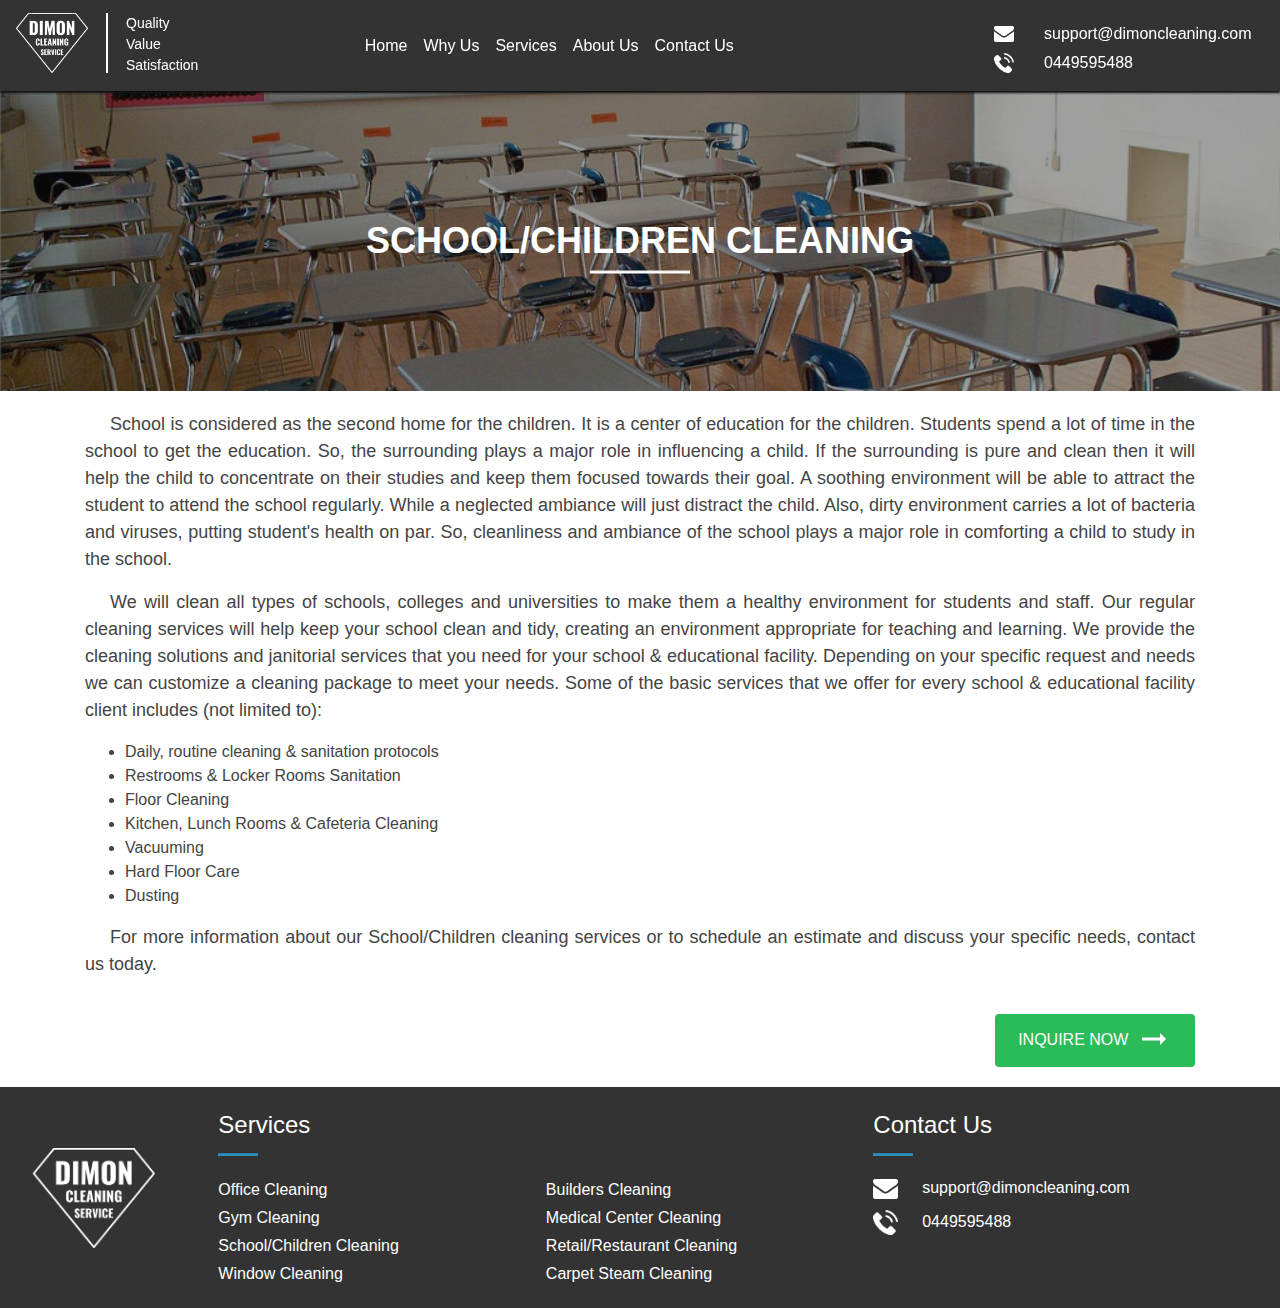
<file: school.html>
<!doctype html>
<html lang="en">
<head>
  <!-- Required meta tags -->
  <meta charset="utf-8">
  <meta name="viewport" content="width=device-width, initial-scale=1, shrink-to-fit=no">

  <!-- Bootstrap CSS -->
  <link rel="stylesheet" href="https://stackpath.bootstrapcdn.com/bootstrap/4.3.1/css/bootstrap.min.css" integrity="sha384-ggOyR0iXCbMQv3Xipma34MD+dH/1fQ784/j6cY/iJTQUOhcWr7x9JvoRxT2MZw1T" crossorigin="anonymous">
  <link rel="stylesheet" href="./css/general.css">
  <link rel="stylesheet" href="css/service-general.css">

  <title>Dimon Cleaning Service</title>

  <style>
    .page-title {
      background: url("./assets/school-poster.jpg") no-repeat no-repeat;
      background-size: cover;
      background-position-y: -400px;
    }

    @media (min-width: 320px) and (max-width: 540px){
      .page-title {
        background-position-y: 0;
      }
    }
  </style>
</head>
<body>
<!--Navbar-->
<nav class="navbar navbar-expand-lg navbar-light">
  <a href="./index.html" class="navbar-brand">
    <img src="./assets/logo.png" alt="" class="img-fluid brand-image">
    <div class="hr"></div>
    <div class="tagline">
      <div>Quality</div>
      <div>Value</div>
      <div>Satisfaction</div>
    </div>
  </a>
  <button class="navbar-toggler ml-auto" type="button" data-toggle="collapse" data-target="#navbarSupportedContent"
          aria-controls="navbarSupportedContent" aria-expanded="false" aria-label="Toggle navigation">
    <span class="dash"></span>
    <span class="dash"></span>
    <span class="dash"></span>
  </button>

  <div class="collapse navbar-collapse" id="navbarSupportedContent">
    <ul class="navbar-nav mx-auto">
      <li class="nav-item">
        <a class="nav-link" href="./index.html#home">Home<span class="sr-only">(current)</span></a>
      </li>
      <li class="nav-item">
        <a class="nav-link" href="./index.html#why">Why Us<span class="sr-only">(current)</span></a>
      </li>
      <li class="nav-item">
        <a class="nav-link" href="./index.html#service">Services</a>
      </li>
      <!--<li class="nav-item dropdown">-->
      <!--<a class="nav-link dropdown-toggle" href="#" id="navbarDropdown" role="button" data-toggle="dropdown" aria-haspopup="true" aria-expanded="false">-->
      <!--Services-->
      <!--</a>-->
      <!--<div class="dropdown-menu" aria-labelledby="navbarDropdown">-->
      <!--<a class="dropdown-item" href="#">Office Cleaning</a>-->
      <!--<div class="dropdown-divider"></div>-->
      <!--<a class="dropdown-item" href="#">Builders Cleaning</a>-->
      <!--<div class="dropdown-divider"></div>-->
      <!--<a class="dropdown-item" href="#">Gym Cleaning</a>-->
      <!--<div class="dropdown-divider"></div>-->
      <!--<a class="dropdown-item" href="#">Medical Center Cleaning</a>-->
      <!--<div class="dropdown-divider"></div>-->
      <!--<a class="dropdown-item" href="#">School/Childcare Cleaning</a>-->
      <!--<div class="dropdown-divider"></div>-->
      <!--<a class="dropdown-item" href="#">Retail/Restaurant Cleaning</a>-->
      <!--<div class="dropdown-divider"></div>-->
      <!--<a class="dropdown-item" href="#">Window Cleaning</a>-->
      <!--<div class="dropdown-divider"></div>-->
      <!--<a class="dropdown-item" href="#">Carpet Steam Cleaning</a>-->
      <!--</div>-->
      <!--</li>-->
      <!--<li class="nav-item">
        <a class="nav-link navbar-brand mx-auto" href="#">Dimon Cleaning Service</a>
      </li>-->
      <li class="nav-item">
        <a class="nav-link" href="./index.html#about">About Us</a>
      </li>
      <li class="nav-item">
        <a class="nav-link" href="./index.html#contact">Contact Us</a>
      </li>
    </ul>
    <div class="navbar-contact my-2 my-lg-0">
      <div class="row">
        <div class="col-sm-2">
          <img src="./assets/email.png" alt="" class="img-fluid">
        </div>
        <div class="col-sm-10">
          <span class="value">support@dimoncleaning.com</span>
        </div>
      </div>
      <div class="row">
        <div class="col-sm-2">
          <img src="./assets/phone.png" alt="" class="img-fluid">
        </div>
        <div class="col-sm-10">
          <span class="value">0449595488</span>
        </div>
      </div>
    </div>
  </div>
</nav>

<div class="page-title">
  <div class="heading">School/Children Cleaning</div>
  <hr>
</div>

<div class="container">
  <div class="page-content">
    <p>School is considered as the second home for the children. It is a center of education for the children. Students spend a lot of time in the school to get the education. So, the surrounding plays a major role in influencing a child. If the surrounding is pure and clean then it will help the child to concentrate on their studies and keep them focused towards their goal. A soothing environment will be able to attract the student to attend the school regularly. While a neglected ambiance will just distract the child. Also, dirty environment carries a lot of bacteria and viruses, putting student's health on par. So, cleanliness and ambiance of the school plays a major role in comforting a child to study in the school.</p>
    <p>We will clean all types of schools, colleges and universities to make them a healthy environment for students and staff. Our regular cleaning services will help keep your school clean and tidy, creating an environment appropriate for teaching and learning. We provide the cleaning solutions and janitorial services that you need for your school & educational facility. Depending on your specific request and needs we can customize a cleaning package to meet your needs. Some of the basic services that we offer for every school & educational facility client includes (not limited to):</p>
    <ul>
      <li>Daily, routine cleaning & sanitation protocols</li>
      <li>Restrooms & Locker Rooms Sanitation</li>
      <li>Floor Cleaning</li>
      <li>Kitchen, Lunch Rooms & Cafeteria Cleaning</li>
      <li>Vacuuming</li>
      <li>Hard Floor Care</li>
      <li>Dusting</li>
    </ul>
    <p>For more information about our School/Children cleaning services or to schedule an estimate and discuss your specific needs, contact us today.</p>
  </div>
  <!--Inquiry button-->
  <a href="./index.html#contact" class="btn ml-auto d-block inquire-button">Inquire Now <img src="./assets/right-arrow.png" alt=""></a>
</div>

<!--Footer-->
<div class="footer">
  <div class="row">
    <div class="col-sm-2">
      <img src="./assets/logo.png" alt="logo" class="img-fluid logo">
    </div>
    <div class="col-sm-6">
      <div class="heading">Services</div>
      <hr>
      <div class="content service-content">
        <div class="row">
          <div class="col-sm-6"><a href="./office.html">Office Cleaning</a></div>
          <div class="col-sm-6"><a href="./builders.html">Builders Cleaning</a></div>
          <div class="col-sm-6"><a href="./gym.html">Gym Cleaning</a></div>
          <div class="col-sm-6"><a href="./medical.html">Medical Center Cleaning</a></div>
          <div class="col-sm-6"><a href="./school.html">School/Children Cleaning</a></div>
          <div class="col-sm-6"><a href="./restaurant.html">Retail/Restaurant Cleaning</a></div>
          <div class="col-sm-6"><a href="./window.html">Window Cleaning</a></div>
          <div class="col-sm-6"><a href="./carpet.html">Carpet Steam Cleaning</a></div>
        </div>
      </div>
    </div>
    <div class="col-sm-4">
      <div class="heading">Contact Us</div>
      <hr>
      <div class="content contact-content">
        <div class="row">
          <div class="col-sm-1">
            <img src="./assets/email.png" alt="" class="img-fluid">
          </div>
          <div class="col-sm-10">
            <span class="value">support@dimoncleaning.com</span>
          </div>
        </div>
        <div class="row">
          <div class="col-sm-1">
            <img src="./assets/phone.png" alt="" class="img-fluid">
          </div>
          <div class="col-sm-10">
            <span class="value">0449595488</span>
          </div>
        </div>
      </div>
    </div>
  </div>
</div>

<!-- Optional JavaScript -->
<!-- jQuery first, then Popper.js, then Bootstrap JS -->
<script src="https://code.jquery.com/jquery-3.3.1.slim.min.js" integrity="sha384-q8i/X+965DzO0rT7abK41JStQIAqVgRVzpbzo5smXKp4YfRvH+8abtTE1Pi6jizo" crossorigin="anonymous"></script>
<script src="https://cdnjs.cloudflare.com/ajax/libs/popper.js/1.14.7/umd/popper.min.js" integrity="sha384-UO2eT0CpHqdSJQ6hJty5KVphtPhzWj9WO1clHTMGa3JDZwrnQq4sF86dIHNDz0W1" crossorigin="anonymous"></script>
<script src="https://stackpath.bootstrapcdn.com/bootstrap/4.3.1/js/bootstrap.min.js" integrity="sha384-JjSmVgyd0p3pXB1rRibZUAYoIIy6OrQ6VrjIEaFf/nJGzIxFDsf4x0xIM+B07jRM" crossorigin="anonymous"></script>
<script src="./js/index.js"></script>
</body>
</html>
</file>
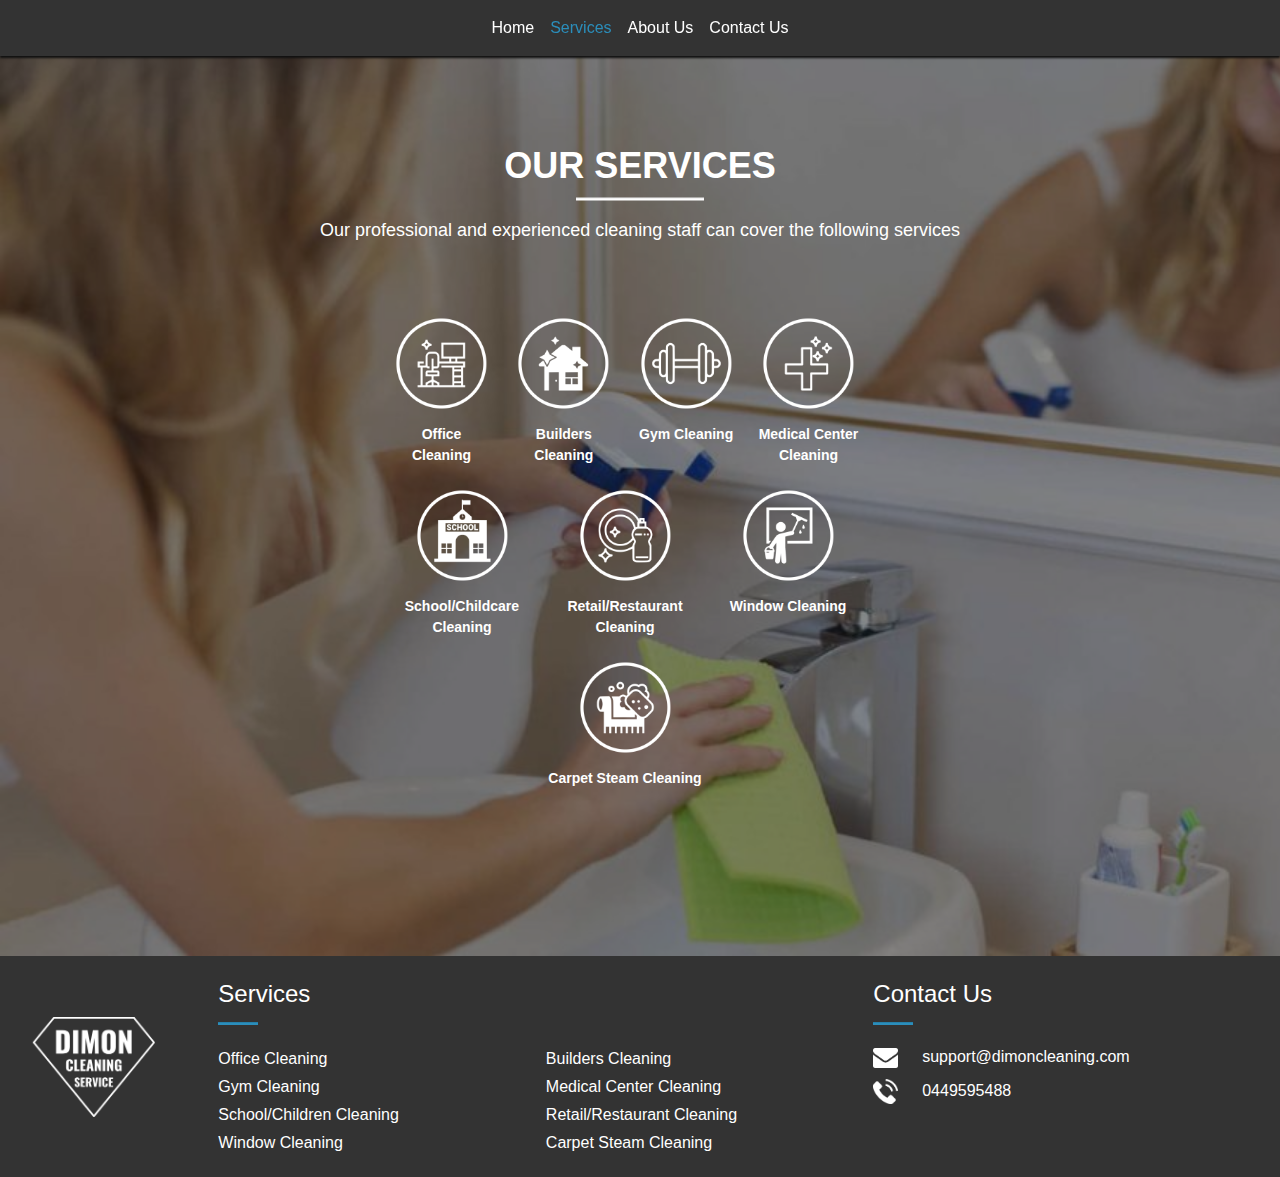
<file: services.html>
<!doctype html>
<html lang="en">
<head>
  <!-- Required meta tags -->
  <meta charset="utf-8">
  <meta name="viewport" content="width=device-width, initial-scale=1, shrink-to-fit=no">

  <!-- Bootstrap CSS -->
  <link rel="stylesheet" href="https://stackpath.bootstrapcdn.com/bootstrap/4.3.1/css/bootstrap.min.css" integrity="sha384-ggOyR0iXCbMQv3Xipma34MD+dH/1fQ784/j6cY/iJTQUOhcWr7x9JvoRxT2MZw1T" crossorigin="anonymous">
  <link rel="stylesheet" href="./css/general.css">
  <link rel="stylesheet" href="./css/services.css">

  <title>Dimon Cleaning Service</title>
</head>
<body>
<!--Navbar-->

<nav class="navbar navbar-expand-lg navbar-light">
  <button class="navbar-toggler ml-auto" type="button" data-toggle="collapse" data-target="#navbarSupportedContent" aria-controls="navbarSupportedContent" aria-expanded="false" aria-label="Toggle navigation">
    <span class="dash"></span>
    <span class="dash"></span>
    <span class="dash"></span>
  </button>

  <div class="collapse navbar-collapse" id="navbarSupportedContent">
    <ul class="navbar-nav mx-auto">
      <li class="nav-item">
        <a class="nav-link" href="./index.html">Home</a>
      </li>
      <li class="nav-item active">
        <a class="nav-link" href="#">Services<span class="sr-only">(current)</span></a>
      </li>
      <!--<li class="nav-item dropdown">-->
      <!--<a class="nav-link dropdown-toggle" href="#" id="navbarDropdown" role="button" data-toggle="dropdown" aria-haspopup="true" aria-expanded="false">-->
      <!--Services-->
      <!--</a>-->
      <!--<div class="dropdown-menu" aria-labelledby="navbarDropdown">-->
      <!--<a class="dropdown-item" href="#">Office Cleaning</a>-->
      <!--<div class="dropdown-divider"></div>-->
      <!--<a class="dropdown-item" href="#">Builders Cleaning</a>-->
      <!--<div class="dropdown-divider"></div>-->
      <!--<a class="dropdown-item" href="#">Gym Cleaning</a>-->
      <!--<div class="dropdown-divider"></div>-->
      <!--<a class="dropdown-item" href="#">Medical Center Cleaning</a>-->
      <!--<div class="dropdown-divider"></div>-->
      <!--<a class="dropdown-item" href="#">School/Childcare Cleaning</a>-->
      <!--<div class="dropdown-divider"></div>-->
      <!--<a class="dropdown-item" href="#">Retail/Restaurant Cleaning</a>-->
      <!--<div class="dropdown-divider"></div>-->
      <!--<a class="dropdown-item" href="#">Window Cleaning</a>-->
      <!--<div class="dropdown-divider"></div>-->
      <!--<a class="dropdown-item" href="#">Carpet Steam Cleaning</a>-->
      <!--</div>-->
      <!--</li>-->
      <!--<li class="nav-item">
        <a class="nav-link navbar-brand mx-auto" href="#">Dimon Cleaning Service</a>
      </li>-->
      <li class="nav-item">
        <a class="nav-link" href="./about.html">About Us</a>
      </li>
      <li class="nav-item">
        <a class="nav-link" href="./contact.html">Contact Us</a>
      </li>
    </ul>
  </div>
</nav>

<div class="service-container">
  <!--Heading-->
  <div class="page-title">
    <div class="heading">Our Services</div>
    <hr>
    <div class="text mx-auto">Our professional and experienced cleaning staff can cover the following services</div>
  </div>
  <!--Service Icons-->
  <div class="icon-container">
    <div class="row icon-row">
      <a class="col service-icon-container" href="./office.html">
        <img src="./assets/office.png" alt="" class="service-icon">
        <div class="icon-text">Office Cleaning</div>
      </a>
      <a class="col service-icon-container" href="./builders.html">
        <img src="./assets/builders.png" alt="" class="service-icon">
        <div class="icon-text">Builders Cleaning</div>
      </a>
      <a class="col service-icon-container" href="./gym.html">
        <img src="./assets/gym.png" alt="" class="service-icon">
        <div class="icon-text">Gym Cleaning</div>
      </a>
      <a class="col service-icon-container" href="./medical.html">
        <img src="./assets/medical.png" alt="" class="service-icon">
        <div class="icon-text">Medical Center Cleaning</div>
      </a>
      <a class="col service-icon-container" href="./school.html">
        <img src="./assets/school.png" alt="" class="service-icon">
        <div class="icon-text">School/Childcare Cleaning</div>
      </a>
      <a class="col service-icon-container" href="./restaurant.html">
        <img src="./assets/restaurant.png" alt="" class="service-icon">
        <div class="icon-text">Retail/Restaurant Cleaning</div>
      </a>
      <a class="col service-icon-container" href="./window.html">
        <img src="./assets/window.png" alt="" class="service-icon">
        <div class="icon-text">Window Cleaning</div>
      </a>
      <a class="col service-icon-container" href="./carpet.html">
        <img src="./assets/carpet.png" alt="" class="service-icon">
        <div class="icon-text">Carpet Steam Cleaning</div>
      </a>
    </div>
  </div>
</div>


<!--Footer-->
<div class="footer">
  <div class="row">
    <div class="col-sm-2">
      <img src="./assets/logo.png" alt="logo" class="img-fluid logo">
    </div>
    <div class="col-sm-6">
      <div class="heading">Services</div>
      <hr>
      <div class="content service-content">
        <div class="row">
          <div class="col-sm-6"><a href="./office.html">Office Cleaning</a></div>
          <div class="col-sm-6"><a href="./builders.html">Builders Cleaning</a></div>
          <div class="col-sm-6"><a href="./gym.html">Gym Cleaning</a></div>
          <div class="col-sm-6"><a href="./medical.html">Medical Center Cleaning</a></div>
          <div class="col-sm-6"><a href="./school.html">School/Children Cleaning</a></div>
          <div class="col-sm-6"><a href="./restaurant.html">Retail/Restaurant Cleaning</a></div>
          <div class="col-sm-6"><a href="./window.html">Window Cleaning</a></div>
          <div class="col-sm-6"><a href="./carpet.html">Carpet Steam Cleaning</a></div>
        </div>
      </div>
    </div>
    <div class="col-sm-4">
      <div class="heading">Contact Us</div>
      <hr>
      <div class="content contact-content">
        <div class="row">
          <div class="col-sm-1">
            <img src="./assets/email.png" alt="" class="img-fluid">
          </div>
          <div class="col-sm-10">
            <span class="value">support@dimoncleaning.com</span>
          </div>
        </div>
        <div class="row">
          <div class="col-sm-1">
            <img src="./assets/phone.png" alt="" class="img-fluid">
          </div>
          <div class="col-sm-10">
            <span class="value">0449595488</span>
          </div>
        </div>
      </div>
    </div>
  </div>
</div>

<!-- Optional JavaScript -->
<!-- jQuery first, then Popper.js, then Bootstrap JS -->
<script src="https://code.jquery.com/jquery-3.3.1.slim.min.js" integrity="sha384-q8i/X+965DzO0rT7abK41JStQIAqVgRVzpbzo5smXKp4YfRvH+8abtTE1Pi6jizo" crossorigin="anonymous"></script>
<script src="https://cdnjs.cloudflare.com/ajax/libs/popper.js/1.14.7/umd/popper.min.js" integrity="sha384-UO2eT0CpHqdSJQ6hJty5KVphtPhzWj9WO1clHTMGa3JDZwrnQq4sF86dIHNDz0W1" crossorigin="anonymous"></script>
<script src="https://stackpath.bootstrapcdn.com/bootstrap/4.3.1/js/bootstrap.min.js" integrity="sha384-JjSmVgyd0p3pXB1rRibZUAYoIIy6OrQ6VrjIEaFf/nJGzIxFDsf4x0xIM+B07jRM" crossorigin="anonymous"></script>
<script src="./js/index.js"></script>
</body>
</html>
</file>
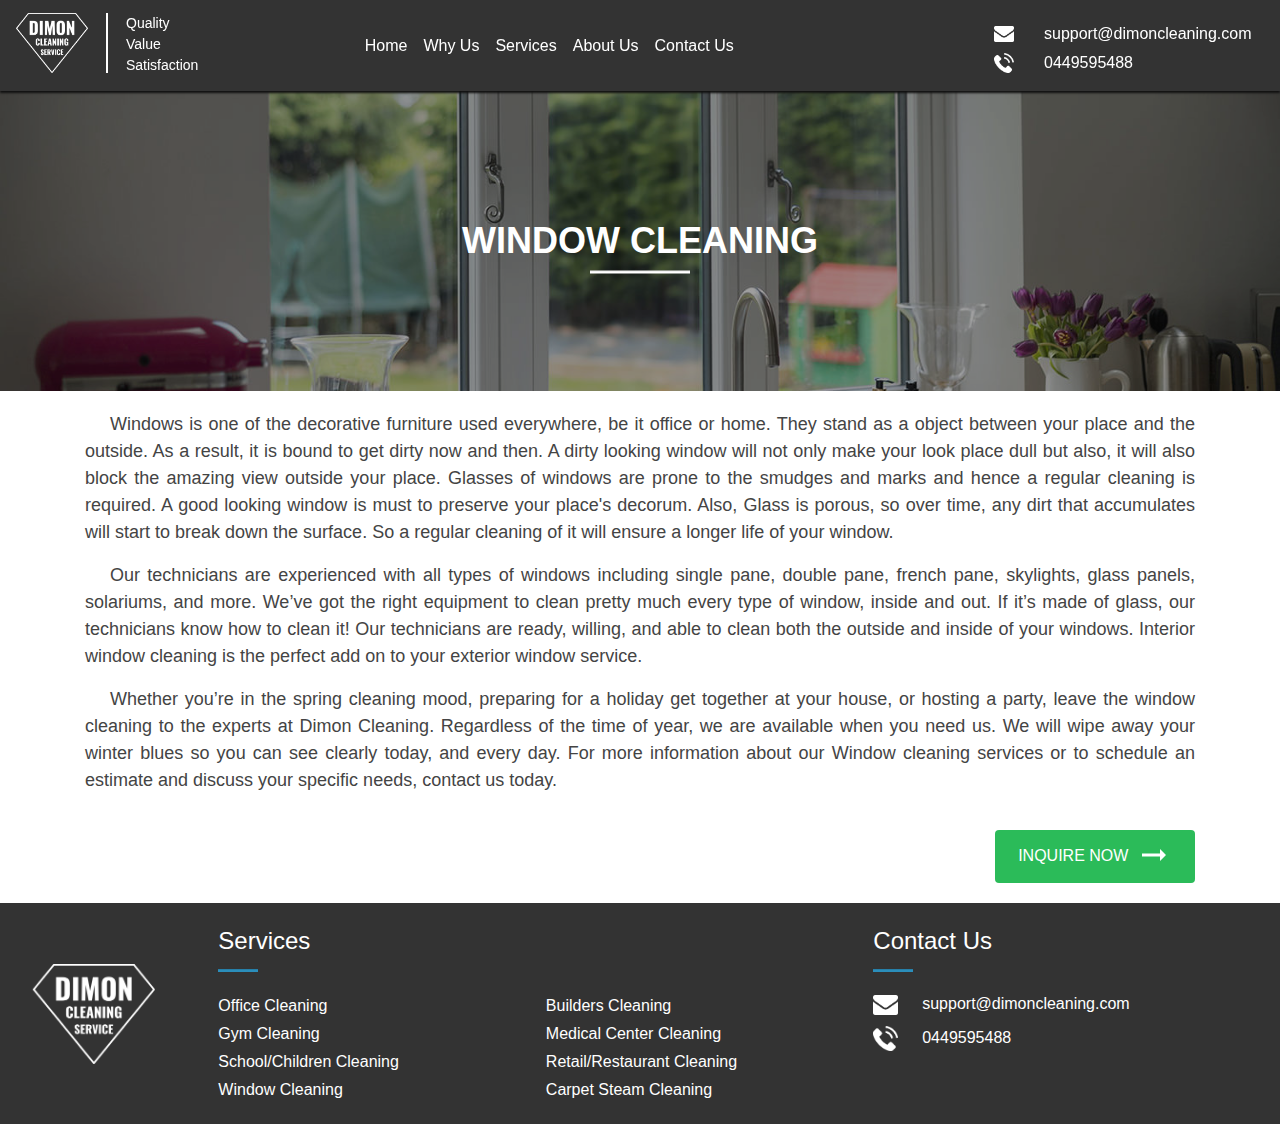
<file: window.html>
<!doctype html>
<html lang="en">
<head>
  <!-- Required meta tags -->
  <meta charset="utf-8">
  <meta name="viewport" content="width=device-width, initial-scale=1, shrink-to-fit=no">

  <!-- Bootstrap CSS -->
  <link rel="stylesheet" href="https://stackpath.bootstrapcdn.com/bootstrap/4.3.1/css/bootstrap.min.css" integrity="sha384-ggOyR0iXCbMQv3Xipma34MD+dH/1fQ784/j6cY/iJTQUOhcWr7x9JvoRxT2MZw1T" crossorigin="anonymous">
  <link rel="stylesheet" href="./css/general.css">
  <link rel="stylesheet" href="css/service-general.css">

  <title>Dimon Cleaning Service</title>

  <style>
    .page-title {
      background: url("./assets/window-poster.jpg") no-repeat no-repeat;
      background-size: cover;
      background-position-y: -300px;
    }

    @media (min-width: 320px) and (max-width: 540px){
      .page-title {
        background-position-y: 0;
      }
    }
  </style>
</head>
<body>
<!--Navbar-->
<nav class="navbar navbar-expand-lg navbar-light">
  <a href="./index.html" class="navbar-brand">
    <img src="./assets/logo.png" alt="" class="img-fluid brand-image">
    <div class="hr"></div>
    <div class="tagline">
      <div>Quality</div>
      <div>Value</div>
      <div>Satisfaction</div>
    </div>
  </a>
  <button class="navbar-toggler ml-auto" type="button" data-toggle="collapse" data-target="#navbarSupportedContent"
          aria-controls="navbarSupportedContent" aria-expanded="false" aria-label="Toggle navigation">
    <span class="dash"></span>
    <span class="dash"></span>
    <span class="dash"></span>
  </button>

  <div class="collapse navbar-collapse" id="navbarSupportedContent">
    <ul class="navbar-nav mx-auto">
      <li class="nav-item">
        <a class="nav-link" href="./index.html#home">Home<span class="sr-only">(current)</span></a>
      </li>
      <li class="nav-item">
        <a class="nav-link" href="./index.html#why">Why Us<span class="sr-only">(current)</span></a>
      </li>
      <li class="nav-item">
        <a class="nav-link" href="./index.html#service">Services</a>
      </li>
      <!--<li class="nav-item dropdown">-->
      <!--<a class="nav-link dropdown-toggle" href="#" id="navbarDropdown" role="button" data-toggle="dropdown" aria-haspopup="true" aria-expanded="false">-->
      <!--Services-->
      <!--</a>-->
      <!--<div class="dropdown-menu" aria-labelledby="navbarDropdown">-->
      <!--<a class="dropdown-item" href="#">Office Cleaning</a>-->
      <!--<div class="dropdown-divider"></div>-->
      <!--<a class="dropdown-item" href="#">Builders Cleaning</a>-->
      <!--<div class="dropdown-divider"></div>-->
      <!--<a class="dropdown-item" href="#">Gym Cleaning</a>-->
      <!--<div class="dropdown-divider"></div>-->
      <!--<a class="dropdown-item" href="#">Medical Center Cleaning</a>-->
      <!--<div class="dropdown-divider"></div>-->
      <!--<a class="dropdown-item" href="#">School/Childcare Cleaning</a>-->
      <!--<div class="dropdown-divider"></div>-->
      <!--<a class="dropdown-item" href="#">Retail/Restaurant Cleaning</a>-->
      <!--<div class="dropdown-divider"></div>-->
      <!--<a class="dropdown-item" href="#">Window Cleaning</a>-->
      <!--<div class="dropdown-divider"></div>-->
      <!--<a class="dropdown-item" href="#">Carpet Steam Cleaning</a>-->
      <!--</div>-->
      <!--</li>-->
      <!--<li class="nav-item">
        <a class="nav-link navbar-brand mx-auto" href="#">Dimon Cleaning Service</a>
      </li>-->
      <li class="nav-item">
        <a class="nav-link" href="./index.html#about">About Us</a>
      </li>
      <li class="nav-item">
        <a class="nav-link" href="./index.html#contact">Contact Us</a>
      </li>
    </ul>
    <div class="navbar-contact my-2 my-lg-0">
      <div class="row">
        <div class="col-sm-2">
          <img src="./assets/email.png" alt="" class="img-fluid">
        </div>
        <div class="col-sm-10">
          <span class="value">support@dimoncleaning.com</span>
        </div>
      </div>
      <div class="row">
        <div class="col-sm-2">
          <img src="./assets/phone.png" alt="" class="img-fluid">
        </div>
        <div class="col-sm-10">
          <span class="value">0449595488</span>
        </div>
      </div>
    </div>
  </div>
</nav>

<div class="page-title">
  <div class="heading">Window Cleaning</div>
  <hr>
</div>

<div class="container">
  <div class="page-content">
    <p>Windows is one of the decorative furniture used everywhere, be it office or home. They stand as a object between your place and the outside. As a result, it is bound to get dirty now and then. A dirty looking window will not only make your look place dull but also, it will also block the amazing view outside your place. Glasses of windows are prone to the smudges and marks and hence a regular cleaning is required. A good looking window is must to preserve your place's decorum. Also, Glass is porous, so over time, any dirt that accumulates will start to break down the surface. So a regular cleaning of it will ensure a longer life of your window.</p>
    <p>Our technicians are experienced with all types of windows including single pane, double pane, french pane, skylights, glass panels, solariums, and more. We’ve got the right equipment to clean pretty much every type of window, inside and out. If it’s made of glass, our technicians know how to clean it! Our technicians are ready, willing, and able to clean both the outside and inside of your windows. Interior window cleaning is the perfect add on to your exterior window service. </p>
    <p>Whether you’re in the spring cleaning mood, preparing for a holiday get together at your house, or hosting a party, leave the window cleaning to the experts at Dimon Cleaning. Regardless of the time of year, we are available when you need us. We will wipe away your winter blues so you can see clearly today, and every day. For more information about our Window cleaning services or to schedule an estimate and discuss your specific needs, contact us today.</p>
  </div>
  <!--Inquiry button-->
  <a href="./index.html#contact" class="btn ml-auto d-block inquire-button">Inquire Now <img src="./assets/right-arrow.png" alt=""></a>
</div>

<!--Footer-->
<div class="footer">
  <div class="row">
    <div class="col-sm-2">
      <img src="./assets/logo.png" alt="logo" class="img-fluid logo">
    </div>
    <div class="col-sm-6">
      <div class="heading">Services</div>
      <hr>
      <div class="content service-content">
        <div class="row">
          <div class="col-sm-6"><a href="./office.html">Office Cleaning</a></div>
          <div class="col-sm-6"><a href="./builders.html">Builders Cleaning</a></div>
          <div class="col-sm-6"><a href="./gym.html">Gym Cleaning</a></div>
          <div class="col-sm-6"><a href="./medical.html">Medical Center Cleaning</a></div>
          <div class="col-sm-6"><a href="./school.html">School/Children Cleaning</a></div>
          <div class="col-sm-6"><a href="./restaurant.html">Retail/Restaurant Cleaning</a></div>
          <div class="col-sm-6"><a href="./window.html">Window Cleaning</a></div>
          <div class="col-sm-6"><a href="./carpet.html">Carpet Steam Cleaning</a></div>
        </div>
      </div>
    </div>
    <div class="col-sm-4">
      <div class="heading">Contact Us</div>
      <hr>
      <div class="content contact-content">
        <div class="row">
          <div class="col-sm-1">
            <img src="./assets/email.png" alt="" class="img-fluid">
          </div>
          <div class="col-sm-10">
            <span class="value">support@dimoncleaning.com</span>
          </div>
        </div>
        <div class="row">
          <div class="col-sm-1">
            <img src="./assets/phone.png" alt="" class="img-fluid">
          </div>
          <div class="col-sm-10">
            <span class="value">0449595488</span>
          </div>
        </div>
      </div>
    </div>
  </div>
</div>

<!-- Optional JavaScript -->
<!-- jQuery first, then Popper.js, then Bootstrap JS -->
<script src="https://code.jquery.com/jquery-3.3.1.slim.min.js" integrity="sha384-q8i/X+965DzO0rT7abK41JStQIAqVgRVzpbzo5smXKp4YfRvH+8abtTE1Pi6jizo" crossorigin="anonymous"></script>
<script src="https://cdnjs.cloudflare.com/ajax/libs/popper.js/1.14.7/umd/popper.min.js" integrity="sha384-UO2eT0CpHqdSJQ6hJty5KVphtPhzWj9WO1clHTMGa3JDZwrnQq4sF86dIHNDz0W1" crossorigin="anonymous"></script>
<script src="https://stackpath.bootstrapcdn.com/bootstrap/4.3.1/js/bootstrap.min.js" integrity="sha384-JjSmVgyd0p3pXB1rRibZUAYoIIy6OrQ6VrjIEaFf/nJGzIxFDsf4x0xIM+B07jRM" crossorigin="anonymous"></script>
<script src="./js/index.js"></script>
</body>
</html>
</file>
<file: css/general.css>
@import url('https://fonts.googleapis.com/css?family=Oswald&display=swap');

body {
  overflow-x: hidden;
}

::-webkit-scrollbar {
  display: none;
}
.navbar {
  position: sticky;
  top: 0;
  opacity: 1;
  z-index: 2;
  width: 100%;
  box-shadow: 0 2px 2px #111111;
}

.navbar-brand {
  position: relative;
}
.navbar-brand .brand-image {
  position: absolute;
  height: 60px;
  display: inline-block;
}

.navbar-brand .hr, .navbar-brand .tagline{
  display: inline-block;
}

.navbar-brand .hr {
  position: absolute;
  height: 60px;
  width: 2px;
  background: white;
  left: 90px;
}
.navbar-brand .tagline {
  position: relative;
  left: 110px;
  font-size: 14px;
  color: white;
}

.navbar-contact {
  position: relative;
  right: 0;
  color: White;
}

.navbar-contact .row{
  position: relative;
  width: 300px;
  margin-top: 5px;
}

.navbar-light{
  background: #333333;
}

.navbar-toggler, .navbar-toggler:hover, .navbar-toggler:active {
  border: 0;
  outline: 0;
}

.navbar-toggler .dash {
  height: 3px;
  width: 25px;
  margin: 5px;
  background: white;
  display: block;
}
.navbar .nav-item .nav-link {
  color: #ffffff;
}

.navbar-light .navbar-nav .active>.nav-link, .navbar-light .navbar-nav .nav-link.active, .navbar-light .navbar-nav .nav-link.show, .navbar-light .navbar-nav .show>.nav-link {
  color: #2B8EBB;
}

.navbar-light .navbar-nav .nav-link:focus, .navbar-light .navbar-nav .nav-link:hover {
  color: #2B8EBB;
}

.footer {
  /*position: absolute;*/
  /*top: 100%;*/
  width: 100%;
  /*height: 220px;*/
  background: #333333;
  padding: 20px 0 20px 0;
  color: white;
  z-index: 2;
}


.footer .logo {
  height: 100px;
  position: absolute;
  top: 50%;
  left: 50%;
  transform: translate(-50%, -50%);
}

.footer .heading {
  font-size: 24px;
}

.footer hr {
  margin: 10px 0 20px 0;
  padding: 0;
  background: #2B8EBB;
  height: 2px;
  width: 40px;
}

.footer a {
  color: white;
  text-decoration: none;
}

.footer a:hover {
  color: #2B8EBB;
}

.footer .service-content {
  margin: 0 auto;
}

.footer .service-content .row .col-sm-6 {
  margin: 2px 0 2px 0;
}
.footer .contact-content .row {
  width: 100%;
  padding: 0;
  margin: 10px 0 10px 0;
}

.footer .contact-content .col-sm-1{
  padding: 0;
}
.footer .contact-content img{
  width: 25px;
}

@media (min-width: 320px) and (max-width: 540px) {
  .navbar-contact .row {
    margin-top: 5px;
  }
  .navbar-contact .row .col-sm-2 {
    width: 60px;
  }
  .navbar-contact .row .col-sm-10 {
    width: 240px;
    padding: 0;
  }
  .navbar-contact .row .col-sm-2 .img-fluid {
    width: 20px;
  }

  .footer {
    padding: 20px;
  }

  .footer .logo {
    position: unset;
    transform: translate(0,0);
  }

  .footer .row .col-sm-2 {
    text-align: center;
  }

  .footer hr {
    margin: 10px auto 20px auto;
  }

  .footer .row .col-sm-6, .footer .row .col-sm-4 {
    margin-top: 20px;
    text-align: center;
  }
}
</file>
<file: css/services.css>
body {
  transition: all 0.3s ease-out;
}

.service-container {
  position: relative;
  background-image: url("../assets/cover-2.jpg");
  height: 100vh;
  width: 100vw;
  background-size: cover;
}

.service-container:after {
  position: absolute;
  top:0;
  height: 100vh;
  width: 100vw;
  background: #111111;
  opacity: 0.5;
  content: '';
}

.page-title {
  position: relative;
  top: 15%;
  left: 50%;
  transform: translate(-50%, -50%);
  text-align: center;
  color: white;
  z-index: 1;
}

.page-title .heading {
  font-size: 36px;
  text-transform: uppercase;
  font-weight: bold;
}

.page-title hr {
  background: white;
  height: 2px;
  width: 10%;
  margin-top: 5px;
}

.page-title .text {
  width: 70%;
  font-size: 18px;
}
.service-icon-container {
  padding: 10px;
}

.service-icon-container:hover {
  transition: all 0.2s ease-in-out;
  transform: scale(1.2);
}
.icon-container {
  position: relative;
  width: 60%;
  top: 40%;
  left: 50%;
  transform: translate(-50%, -50%);
  z-index: 1;
}
.icon-row {
  margin-top: 30px;
  position: relative;
  left: 50%;
  transform: translateX(-50%);
  width: 65%;
  padding: 5px;
}

.icon-row a {
  text-decoration: none;
}

.icon-text {
  text-align: center;
  color: White;
  margin-top: 10px;
  font-size: 14px;
  font-weight: bold;
}

.service-icon {
  position: relative;
  left: 50%;
  transform: translateX(-50%);
  max-height: 100px;
  padding: 5px;
}

@media (min-width: 320px) and (max-width: 640px){
  .service-container .page-title {
    top: 20%;
  }

  .service-container .page-title .heading{
    font-size: 24px;
  }

  .service-container .page-title .text {
    width: 100%;
    font-size: 12px;
  }

  .service-container .icon-container {
    position: relative;
    width: 100%;
    top: 50%;
    transform: translate(-50%,-50%);
  }

  .icon-row {
    width: 90%;
    margin: 0;
    padding: 0;
  }

  .icon-text {
    font-size: 12px;
  }

  .service-icon-container {
    padding: 5px;
  }
  .service-icon {
    height: 60px;
    padding: 2px;
  }
}
</file>
<file: css/about.css>
.about-container {
  position: relative;
  background-image: url("../assets/cover-4.jpg");
  height: 100vh;
  width: 100vw;
  background-size: cover;
}

.about-container:after {
  position: absolute;
  top:0;
  height: 100%;
  width: 100%;
  background: #111111;
  opacity: 0.5;
  content: '';
}

/*.about-container .page-title {
  padding-top: 10px;
  padding-bottom: 10px;
  text-align: center;
  !*background: rgba(43, 142, 187);*!
}

.about-container .page-title .heading {
  font-size: 36px;
  text-transform: uppercase;
  font-weight: bold;
  color: white;
}

.about-container .page-title hr {
  background: white;
  height: 2px;
  width: 5%;
  margin-top: 5px;
}*/

.about-container .container {
  position: relative;
  top: 15%;
  height: 70%;
  z-index: 1;
  border: 2px solid #cccccc;
  border-radius: 5px;
}
.about-container .page-content {
  position: absolute;
  height: 100%;
  padding: 15px;
  /*width: 100%;*/
  left: 0;
  font-size: 18px;
  text-indent: 25px;
  text-align: justify;
  color: white;
  overflow-y: scroll;
}

@media (min-width: 320px) and (max-width: 540px) {
  .about-container .container {
    width: 80%;
  }

  .about-container .page-content {
    font-size: 14px;
  }
}
</file>
<file: css/contact.css>
/*.page-title {
  position: absolute;
  top: 18%;
  left: 50%;
  transform: translate(-50%, -50%);
  text-align: center;
  color: white;
}

.page-title .heading {
  font-size: 36px;
  text-transform: uppercase;
  font-weight: bold;
}

.page-title hr {
  background: white;
  height: 2px;
  width: 10%;
  margin-top: 5px;
}*/

.contact-container {
  position: relative;
  background: url("../assets/cover-3.jpg");
  height: 100vh;
  width: 100vw;
  background-size: cover;
}

.contact-container:after {
  position: absolute;
  top:0;
  height: 100%;
  width: 100%;
  background: #111111;
  opacity: 0.5;
  content: '';
}

.contact-container .main-row {
  position: absolute;
  top: 55%;
  left: 50%;
  transform: translate(-50%, -50%);
  width: 100%;
  z-index: 1;
}

.contact-container .left-contact {
  position: absolute;
  left: 50%;
  top: 50%;
  transform: translate(-50%, -50%);
  color: White;
}

.contact-container .left-contact .heading {
  font-size: 42px;
  text-transform: uppercase;
  font-weight: bolder;
}

.contact-container .left-contact .information {
  font-size: 20px;
  margin-top: 20px;
}

.contact-container .left-contact .information .row {
  margin-top: 20px;
}

.contact-container .left-contact .information .row .col-sm-2 img {
  width: 30px;
}

.contact-container .hl {
  position: absolute;
  width: 3px;
  height: 380px;
  top: 55%;
  transform: translateY(-50%);
  background: white;
}

/*.main-row .col-sm-4, .main-row .col-sm-1, .main-row .col-sm-7 {
  padding: 0;
}*/

.contact-container .inquiry-container {
  position: absolute;
  top: 60%;
  transform: translateY(-50%);
  background: rgba(43, 142, 187, 0.8);
  padding: 15px;
  width: 80%;
  border-radius: 5px;
  color: white;
}

.contact-container .inquiry-container .heading {
  font-size: 24px;
  text-align: center;
  margin-bottom: 20px;
  text-transform: uppercase;
}

.contact-container .inquiry-container .row {
  margin-top: 10px;
}

.contact-container .inquiry-container .checkboxes {
  margin-top: 25px;
}

.contact-container .checkbox-label {
  position: relative;
  display: block;
}

.contact-container .checkbox-label input {
  position: absolute;
  opacity: 0;
  cursor: pointer;
}

.contact-container .checkbox-label .checkbox-custom {
  position: absolute;
  top: 0;
  left: 0;
  height: 24px;
  width: 24px;
  background: white;
  border: 1px solid rgba(0, 0, 0, 0.2);
  border-radius: 5px;
  transition: all 0.3s ease-out;
}

.contact-container .checkbox-label .checkbox-custom:after {
  position: absolute;
  content: "";
  left: 12px;
  top: 12px;
  height: 0;
  width: 0;
  border-radius: 5px;
  transform: rotate(0deg) scale(0);
  opacity: 1;
}

.contact-container .checkbox-label input:checked ~ .checkbox-custom {
  background-color: #35e800;
  border-radius: 5px;
  -webkit-transform: rotate(0deg) scale(1);
  -ms-transform: rotate(0deg) scale(1);
  transform: rotate(0deg) scale(1);
  opacity: 1;
  border: white;
}

.contact-container .inquiry-container .btn {
  background: #35e800;
  color: white;
  margin-top: 20px;
  text-transform: uppercase;
  font-weight: bold;
}

.contact-container .checkbox-label input:checked ~ .checkbox-custom::after {
  -webkit-transform: rotate(45deg) scale(1);
  -ms-transform: rotate(45deg) scale(1);
  transform: rotate(45deg) scale(1);
  opacity: 1;
  left: 9px;
  top: 5px;
  width: 6px;
  height: 12px;
  border: solid white;
  border-width: 0 2px 2px 0;
  background-color: transparent;
  border-radius: 0;
}

.contact-container .checkbox-label .title {
  margin-left: 30px;
}

@media (min-width: 320px) and (max-width: 575px) {
  .contact-container .page-title {
    top: 12%;
  }

  .contact-container .page-title .heading {
    font-size: 24px;
  }

  .contact-container .page-title .text {
    width: 100%;
    font-size: 12px;
  }

  .contact-container .main-row, .left-contact, .inquiry-container {
    position: unset;
    transform: translate(0, 0);
  }

  .contact-container .main-row {
    position: relative;
    top: 20%;
    width: 90%;
    transform: translateX(-50%);
  }

  .contact-container .hl {
    display: none;
  }

  .contact-container .left-contact .heading {
    font-size: 20px;
    text-align: center;
    margin-top: 10px;
    margin-left: 25px;
  }

  .contact-container .left-contact .information {
    font-size: 18px;
    margin-top: 20px;
  }

  .contact-container .left-contact .information .row {
    margin-top: 10px;
    width: 90%;
  }

  .contact-container .left-contact .information .row .col-sm-2 {
    width: 30%;
    padding: 0;
    margin-left: -15px;
  }

  .contact-container .left-contact .information .row .col-sm-10 {
    width: 70%;
    padding: 0;
    margin-left: -10px;
  }

  .contact-container .left-contact .information .row .col-sm-2 img {
    width: 25px;
  }

  .contact-container .inquiry-container {
    margin-top: 85%;
    width: 100%;
    overflow-y: scroll;
    height: 50vh;
  }

  .contact-container .inquiry-container .row {
    margin-top: 0;
  }

  .contact-container .inquiry-container .form-control {
    margin-top: 5px;
  }

}

@media (min-width: 668px) and (max-width: 768px) {
  .contact-container .left-contact {
    left: 70%;
  }

  .contact-container .hl {
    display: none;
  }

  .contact-container .inquiry-container {
    left: 15%;
    width: 85%;
  }
}
</file>
<file: css/index.css>
html, body {
  min-height: 100%;
  width: 100%;
  margin: 0;
  padding: 0;
  transition: all 0.2s ease-in-out;
  overflow-x: hidden; !important;
  scroll-behavior: smooth;
}


.navbar {
  position: fixed;
  top: 0;
}

.side-dots {
  position: fixed;
  height: 100px;
  width: 40px;
  right: 2%;
  top: 50%;
  opacity: 0.8;
  z-index: 4;
}

.side-dots .dot {
  margin-top: 13px;
  height: 15px;
  width: 15px;
  border-radius: 50%;
  border: 2px solid white;
  cursor: pointer;
}

.side-dots .dot:hover {
  background: white;
}
.side-dots .active {
  background: white;
}

.home-container, .why-us-container{
  position: relative;
  background-image: url("../assets/cover-1.jpg");
  height: 100vh;
  width: 100vw;
  background-size: cover;
}

.home-container:after, .why-us-container:after {
  position: absolute;
  top:0;
  height: 100%;
  width: 100%;
  background: #111111;
  opacity: 0.5;
  content: '';
}

.home-container .main-row {
  position: relative;
  padding: 0;
  margin: 0;
  top: 50%;
  left: 50%;
  transform: translate(-50%, -50%);
  text-align: center;
  z-index: 1;
}

.brand-title {
  position: absolute;
  left: 50%;
  top: 50%;
  width: 300px;
  transform: translate(-50%, -50%);
}

.cover-text {
  font-size: 48px;
  color: white;
  font-family: 'oswald', sans-serif;
  width: 500px;
  text-align: left;
}

.vd {
  position: absolute;
  height: 250px;
  width: 10px;
  background: white;
  left: 72%;
  top: 51%;
  border-radius: 50px;
  transform: translate(-50%, -50%);
}

.contact-side {
  position: absolute;
  left: 50%;
  top: 50%;
  transform: translate(-50%, -50%);
}

.contact-side img {
  text-align: center;
  height: 100px;
}

.contact-side .text {
  font-size: 36px;
  margin-top: 20px;
  color: white;
  font-family: 'oswald', sans-serif;
}

/*WHY US SECTION STYLES*/

.why-us-container {
  background: url("../assets/cover-5.jpg");
  background-size: cover;
}

.why-us-container .main-row {
  width: 90%;
  position: absolute;
  top: 50%;
  left: 50%;
  transform: translate(-50%, -50%);
  z-index: 1;
}
.why-us-container .main-row .card{
  z-index: 1;
  color: white;
  background-color: #2B8EBB;
  opacity: 0.8;
  height: 300px;
  width: 300px;
  padding: 20px;
  border-radius: 5px;
  box-shadow: -4px 4px 4px #444444;
}

.why-us-container .main-row .card .heading {
  font-size: 20px;
  text-align: center;
  font-weight: bold;
  text-transform: uppercase;
}

.why-us-container .main-row .card .image img {
  height: 100px;
  margin-top: 10px;
}
.why-us-container .main-row .card .text {
  text-align: justify;
  margin-top: 20px;
}

@media (min-width: 320px) and (max-width: 540px) {
  .why-us-container {
    height: auto;
  }

  .why-us-container .page-title {
    position: absolute;
    top: 7%;
  }

  .why-us-container .main-row {
    width: 100%;
    position: relative;
    top: 0;
    left: 0;
    padding-top: 130px;
    transform: translate(0,0);
    margin: 0;
    padding-bottom: 20px;
  }

  .why-us-container .main-row .col-sm-3 {
    margin-top: 10px;
  }
  .why-us-container .main-row .card {
    height: 230px;
  }

  .why-us-container .main-row .card .heading {
    font-size: 16px;
  }
  .why-us-container .main-row .card .image img{
    height: 50px;
  }
  .why-us-container .main-row .card .text {
    font-size: 14px;
  }

}

@media (min-width: 768px) and (max-width: 968px) {
  .why-us-container .main-row {
    width: 100%;
  }

  .why-us-container .main-row .card {
    width: 185px;
    height: 400px;
  }
}

@media (min-width: 968px) and (max-width: 1024px) {
  .why-us-container .main-row {
    width: 100%;
  }

  .why-us-container .main-row .card {
    width: 240px;
    height: 400px;
  }
}

@media (min-width: 320px) and (max-width: 575px) {
  body {
    overflow-x: hidden; !important;
  }
  .home-container .main-row {
    height: 70%;
    top: 50%;
    left: 50%;
    transform: translate(-50%,-50%);
  }
  .brand-title {
    position: absolute;
    top: 50%;
    left: 50%;
    width: 180px;
    transform: translate(-50%, -50%);
  }
  .cover-text {
    position: absolute;
    font-size: 28px;
    width: 250px;
    top: 50%;
    left: 50%;
    transform: translate(-50%, -50%);
    text-align: center;
  }
  .vd {
    display: none;
  }
  .contact-side {
    position: absolute;
    left: 50%;
    top: 50%;
    transform: translate(-50%, -50%);
  }
  .contact-side img {
    height: 80px;
  }
  .contact-side .text {
    font-size: 20px;
  }
}

@media (min-width: 576px) and (max-width: 840px) {
  body {
    overflow-x: hidden; !important;
  }
  .main-row {
    height: 50%;
  }

  .brand-title {
    width: 180px;
  }
  .cover-text {
    font-size: 24px;
    width: 250px;
    position: absolute;
    left: 70%;
    top: 50%;
    transform: translate(-50%, -50%);
  }
  .vd {
    display: none;
  }
  .contact-side {
    position: absolute;
    left: 50%;
    top: 50%;
    transform: translate(-50%, -50%);
  }
  .contact-side img {
    height: 80px;
  }
  .contact-side .text {
    font-size: 20px;
  }
}

@media (min-width: 840px) and (max-width: 1145px) {
  body {
    overflow-x: hidden; !important;
  }
  .main-row {
    height: 50%;
  }

  .brand-title {
    width: 250px;
  }
  .cover-text {
    font-size: 36px;
    width: 300px;
    position: absolute;
    left: 60%;
    top: 50%;
    transform: translate(-50%, -50%);
  }
  .contact-side {
    position: absolute;
    left: 50%;
    top: 50%;
    transform: translate(-50%, -50%);
  }
  .contact-side img {
    height: 120px;
  }
  .vd {
    left: 70%;
  }
  .contact-side .text {
    font-size: 28px;
  }
}
</file>
<file: css/service-general.css>
.page-title {
  position: relative;
  padding-top: 10px;
  width: 100%;
  height: 300px;
  color: white;
  padding-bottom: 10px;
  text-align: center;
  background: rgba(43, 142, 187, 1);
}

.page-title:after {
  position: absolute;
  content: '';
  top:0;
  left: 0;
  height: 100%;
  width: 100%;
  background: #111111;
  opacity: 0.4;
}

.page-title .heading {
  position: relative;
  z-index: 1;
  top: 50%;
  transform: translateY(-50%);
  font-size: 36px;
  text-transform: uppercase;
  font-weight: bold;
  color: white;
}

.page-title hr {
  position: relative;
  z-index: 1;
  top: 40%;
  transform: translateY(-50%);
  background: white;
  height: 2px;
  width: 100px;
  margin-top: 5px;
}

.page-content {
  position: relative;
  text-indent: 25px;
  margin-top: 20px;
  font-size: 18px;
  text-align: justify;
  color: #444444;
  padding-bottom: 20px;
}

.page-content ul li {
  font-size: 16px;
  width: 80%;
  text-indent: 0;
}

.footer {
  position: unset;
  width: unset;
}

.inquire-button {
  background: #2bbb59;
  color: white;
  text-transform: uppercase;
  margin-bottom: 20px;
  width: 200px;
}

.inquire-button:hover {
  background: #2B8EBB;
  color: white;
}

.inquire-button img {
  margin-bottom: 3px;
  margin-left: 3px;
}

@media (min-width: 320px) and (max-width: 540px) {
  .page-title .heading {
    font-size: 30px;
  }

  .page-content {
    font-size: 16px;
  }
  .footer .contact-content {
    text-align: center;
  }
}
</file>
